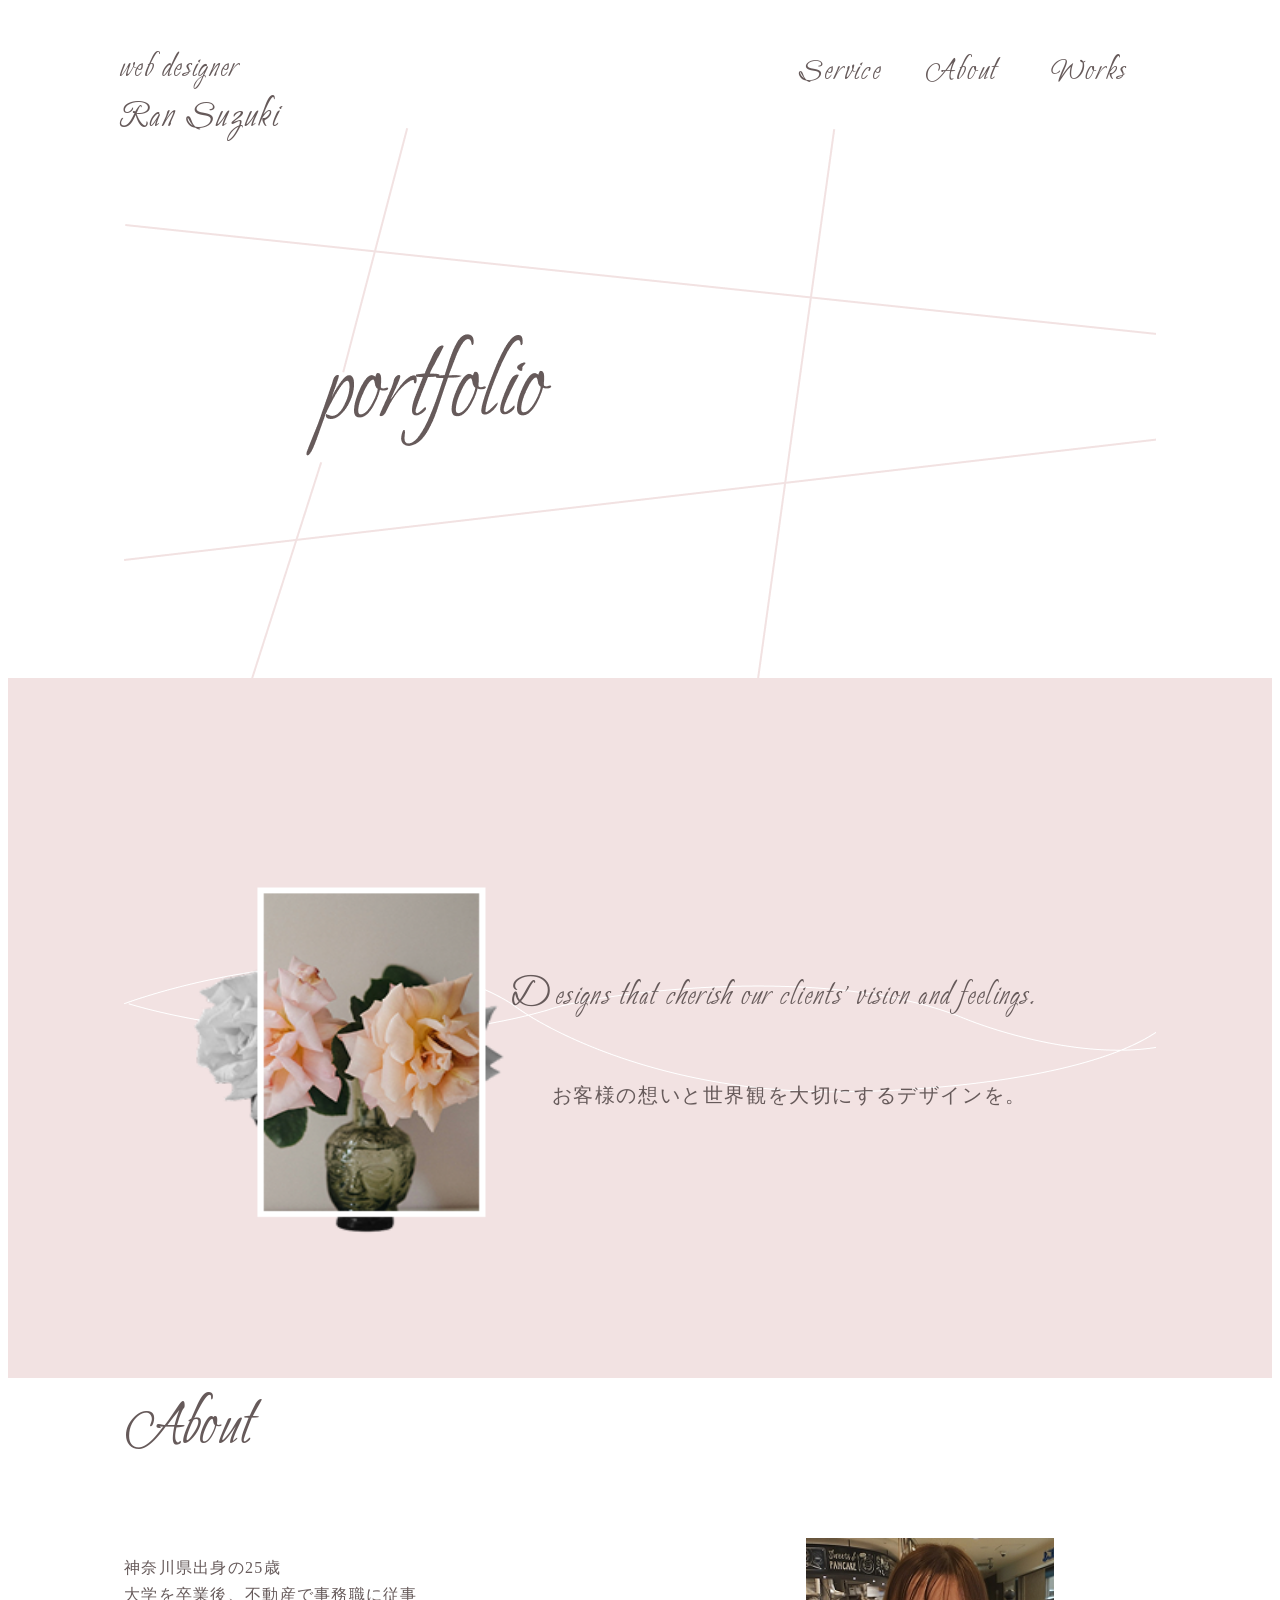
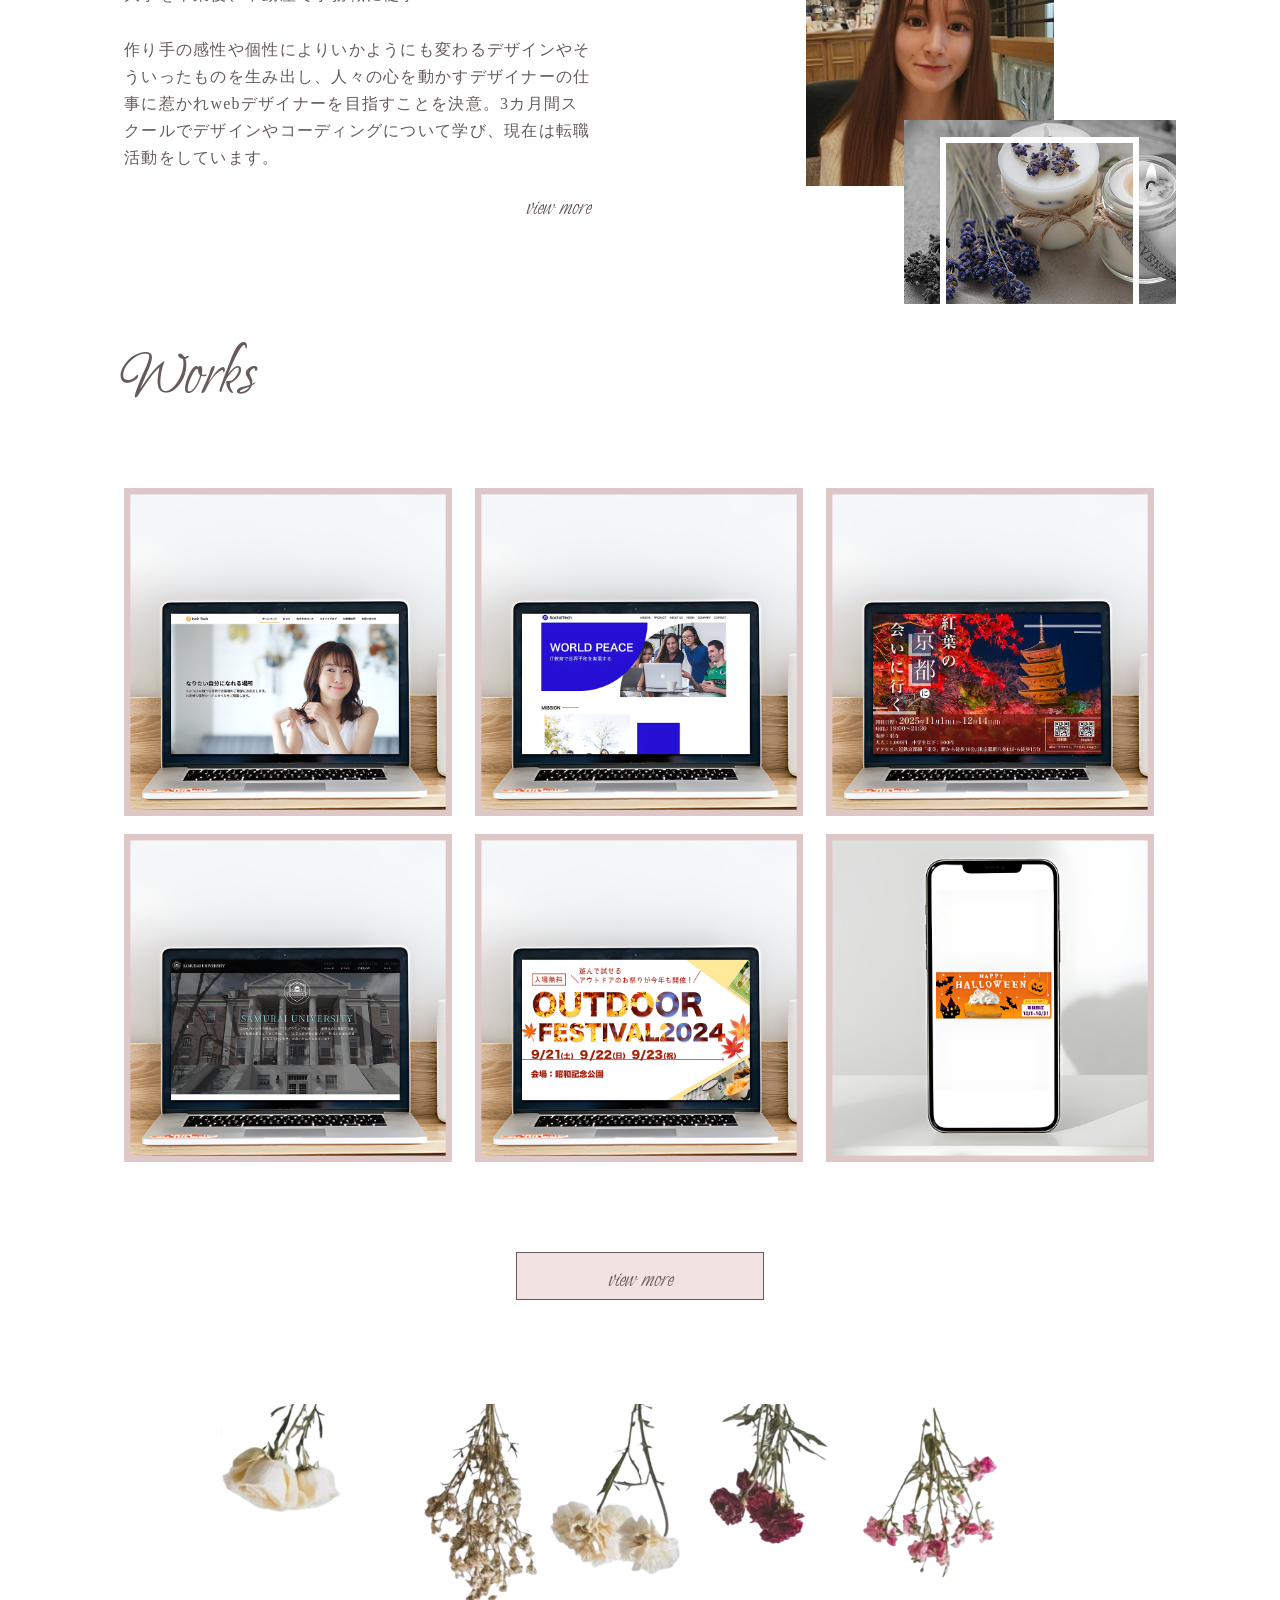
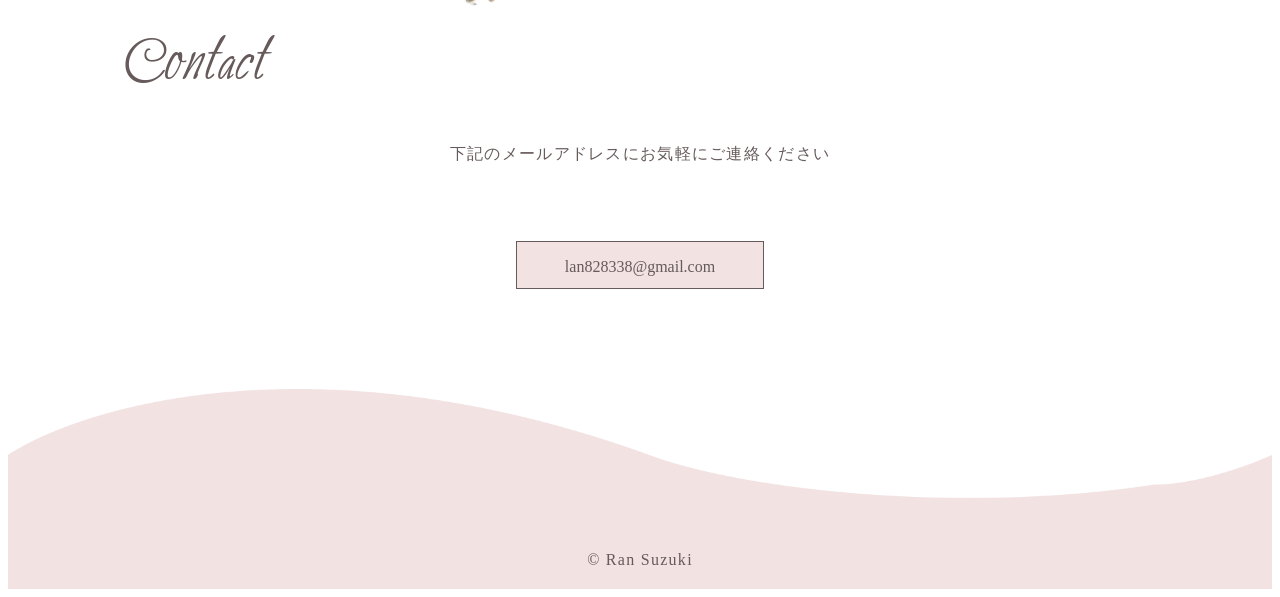
<file: R-portfolio/index.html>
<!DOCTYPE html>
<html>
<head>
  <title>Ran | Designer Portfolio</title>
  <meta charset="UTF-8">
  <meta name="viewport" content="width=device-width,initial-scale=1">
  <meta name="description" content="Ran Suzuki | デザイナーのポートフォリオ">
  <link rel="stylesheet" href="style.css">
  <!-- ここでGoogle Fontsを読み込みます -->
   <link href="https://fonts.googleapis.com/css2?family=Petemoss&display=swap" rel="stylesheet">
</head>
<body>
  <!-- ヘッダー -->
   <header>
    <!-- ロゴ -->
     <!-- PC用ナビゲーション -->
     
     <nav id="nav-pc">
      <div class="nav-box">
        <p class="logo">
    <a href="index.html" id="logo">
      <span class="text-small">web designer</span>
      <span class="text-medium">
      Ran Suzuki
      </span>
     </a>
        </h1>
        <ul class="pc-nav">
        <li class="pc-nav">
          <a href="index.html#service">Service</a>
        </li>
        <li class="pc-nav">
          <a href="about.html">About</a>
        </li>
        <li class="pc-nav">
          <a href="works.html">Works</a>
        </li>
      </ul>
      </div>
     </nav> 
   </header>
<!-- 　スマホ用メニューボタン -->
 <button id="menu-sp" onclick="document.getElementById('nav-sp').style.display='block'">
  <img src="images/Hamburger.jpg" alt="ナビゲーションを開く">
  
 </button>
<!-- スマホ用ナビゲーション -->
<div id="nav-sp">
  <button id="close" onclick="document.getElementById('nav-sp').style.display='none'">
    <img src="images/button-close.png" alt="ナビゲーションを閉じる">
  </button>

  <nav class="grobal-nav">
    <ul class="global-nav__list">
      <li class="grobal-nav__item"><a class="menu" href="index.html" onclick="document.getElementById('nav-sp').style.display='none'">top</a></li>
      <li class="grobal-nav__item"><a class="menu" href="about.html" onclick="document.getElementById('nav-sp').style.display='none'">about</a></li>
      <li class="grobal-nav__item"><a class="menu" href="works.html" onclick="document.getElementById('nav-sp').style.display='none'">works</a></li>
    </ul>
  </nav>
  <div class="gloal-nav__item-sns">
    <a href="https://x.com/luna16956777407">
      <img src="images/twitter.png" alt="Twitterのリンク">
    </a>
    <a href="https://www.instagram.com/gecko.3289366/">
      <img src="images/instagram.png" alt="instagramのリンク">
    </a>
  </div>
</div>
   </header>
   <!-- ヘッダー終わり -->
<!-- ここからtopMain -->
 <section id="topMain">
  <div class="wrapper">
 <div class="topMain-contents">
  
 </div>
  </div>
 </section>

  
<!-- serviceボタンのスクロール先（service)のセクション -->
<section id="service">
<div class="wrapper">
  
  <div class="service-flexAll">
  <div class="service-left">
<img src="images/flower-vase1.png" alt="花瓶の写真" class="vase-image">
</div>
<div class="service-right">
<p class="english-service-message">
  <span class="text-big">D</span>
  <span class="decoration">esigns that cherish our clients’ vision and feelings.</span>
</p>
<p class="service-message">お客様の想いと世界観を大切にするデザインを。</p>
</div>
</div>

</div>
</section>
<!-- ここまでがtopページ-serviceセクション -->
 <!-- ここからがtopページ-aboutセクション -->
 <section id="top-about">
  <div class="wrapper">
    <h2 class="title">About</h2>
    <div class="topAbout-flexAll">
     <div class="topAbout-left">
       <p class="about-description">神奈川県出身の25歳
        <br>
         大学を卒業後、不動産で事務職に従事
         <br>
         <br>
         作り手の感性や個性によりいかようにも変わるデザインやそ
         <br>
         ういったものを生み出し、人々の心を動かすデザイナーの仕
         <br>
         事に惹かれwebデザイナーを目指すことを決意。3カ月間ス
         <br>
         クールでデザインやコーディングについて学び、現在は転職
         <br>
         活動をしています。
       </p>
       <div class="view-more-about">
        <a href="about.html" class="view-more-btn">view more</a>
       </div>
     </div>
     <div class="topAbout-right">
      <img src="images/profile.png"  alt="プロフィール写真" class="topAbout-profile">
      <img src="images/candle.png" class="topAbout-candle">
     </div>
    </div>
  </section>

 <!-- ここからがtopページ-worksセクション -->
  <section id="top-about">
  <div class="wrapper">
    <h2 class="title-top-works">Works</h2>
    <div class="topWorks-flexAll">
    <!-- 3列横並び -->
     <div class="topWorks-flexAll-inner">
      <a href="works1.html">
        <img src="images/beautysalon.png" width="328px" height="328px" alt="美容室のHP(架空)">
      </a>
       </div>
      <div class="topWorks-flexAll-inner">
        <a href="works2.html">
          <img src="images/corporate.png" width="328px" height="328px" alt="IT会社のコーポレートサイト(架空)">
        </a>
     </div>
     <div class="topWorks-flexAll-inner">
      <a href="works3.html">
        <img src="images/maple.png" width="328px" height="328px" alt="紅葉狩りイベントのバナー(架空)">
      </a>
       </div>
       <div class="topWorks-flexAll-inner">
      <a href="works4.html">
        <img src="images/university.png" width="328px" height="328px" alt="大学サイト(架空)">
      </a>
       </div>
       <div class="topWorks-flexAll-inner">
      <a href="works5.html">
        <img src="images/festival.png" width="328px" height="328px" alt="キャンプフェスティバルのバナー">
      </a>
       </div>
       <div class="topWorks-flexAll-inner">
      <a href="works6.html">
        <img src="images/halloween.png" width="328px" height="328px" alt="ハロウィン期間限定かぼちゃタルトのバナー">
      </a>
    </div>
    </div>
    <!-- flex終わり -->
     <a href="works.html" class="view-more">
      view more
     </a>
     </div>
  </div>
 </section>
 <!-- ここからtopページcontactセクション -->
  <section id="Contact">
    <div class="wrapper">
      <img src="images/driedflower2.png" alt="壁にかかっているドライフラワーの画像" class="dried-flowers">
      <h2 class="title-contact">Contact</h2>
      <p class="top-contact">下記のメールアドレスにお気軽にご連絡ください</p>
      <a class="contact-btn" href="contact.html" target="brank">
      lan828338@gmail.com
      </a>
     
    </div>
    <div class="image-wrapper">
     <img src="images/Vector 11.png"  class="vector11">
     <p class="copyright">&copy; Ran Suzuki</p>
     </div>
  </section>
</body>
</html>
</file>
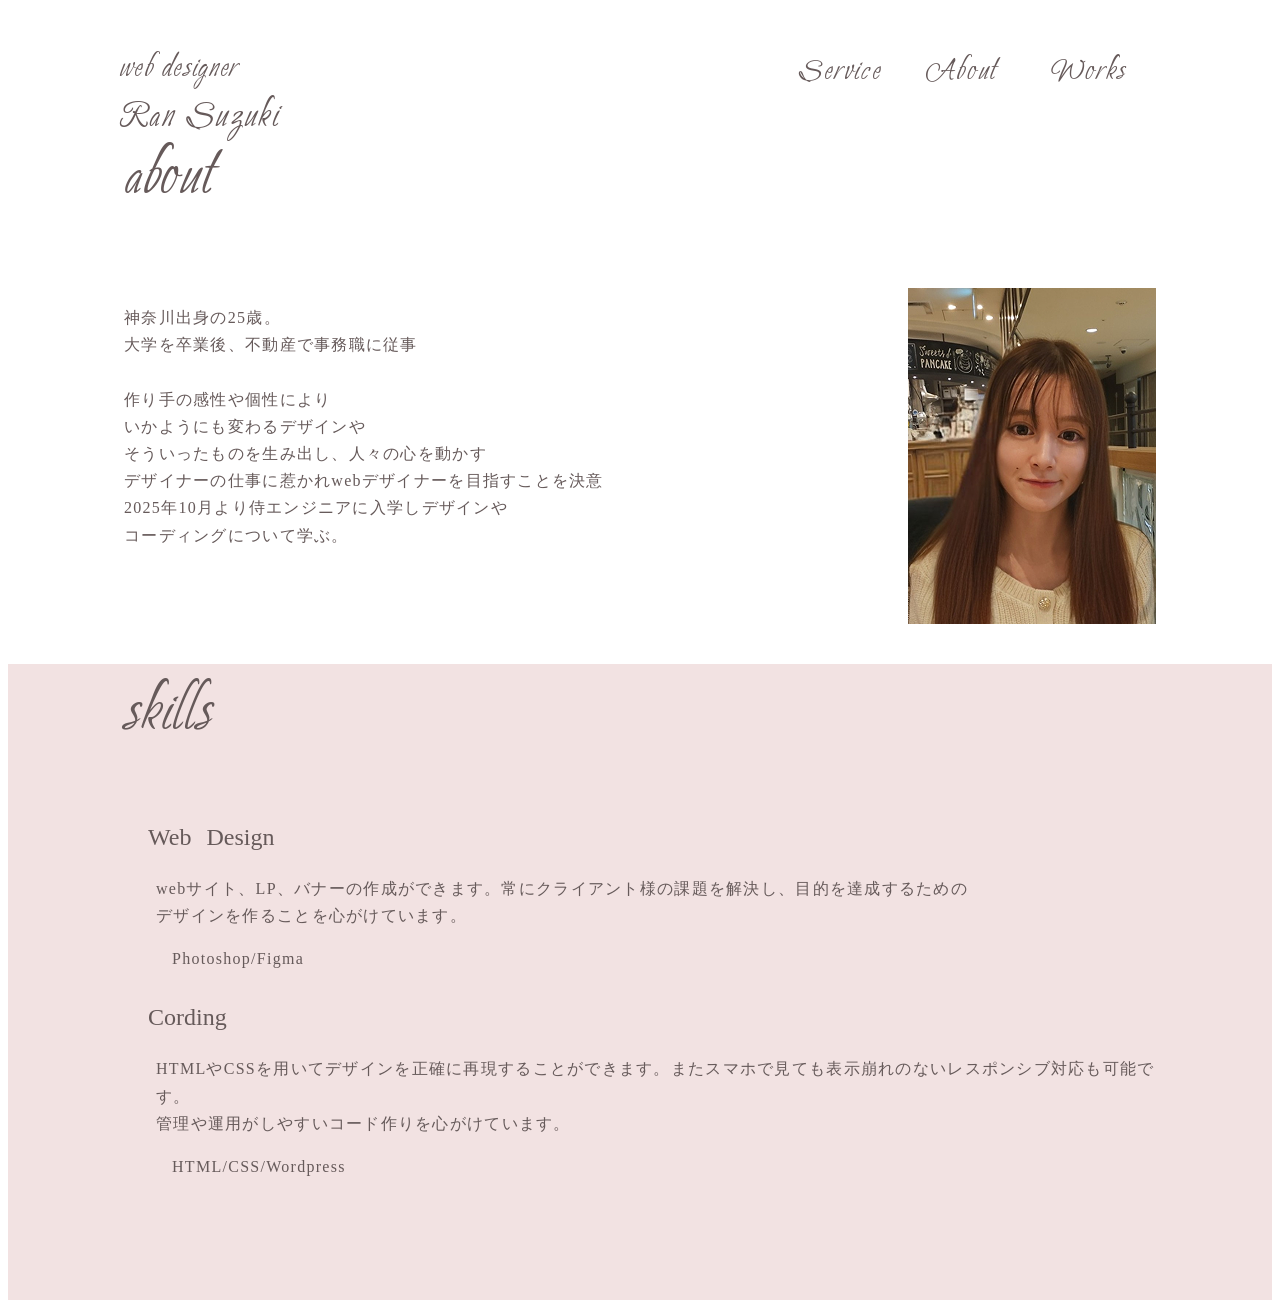
<file: R-portfolio/about.html>
<!DOCTYPE html>
<html>
<head>
  <title>Ran | Designer Portfolio</title>
  <meta charset="UTF-8">
  <meta name="viewport" content="width=device-width,initial-scale=1">
  <meta name="description" content="Ran Suzuki | デザイナーのポートフォリオ">
  <link rel="stylesheet" href="style.css">
  <!-- ここでGoogle Fontsを読み込みます -->
   <link href="https://fonts.googleapis.com/css2?family=Petemoss&display=swap" rel="stylesheet">
</head>
<body>
<!-- ヘッダー -->
   <header>
    <!-- ロゴ -->
     <!-- PC用ナビゲーション -->
     
     <nav id="nav-pc">
      <div class="nav-box">
        <p class="logo">
    <a href="index.html" id="logo">
      <span class="text-small">web designer</span>
      <span class="text-medium">
      Ran Suzuki
      </span>
     </a>
        </h1>
        <ul class="pc-nav">
        <li class="pc-nav">
          <a href="index.html#service">Service</a>
        </li>
        <li class="pc-nav">
          <a href="about.html">About</a>
        </li>
        <li class="pc-nav">
          <a href="works.html">Works</a>
        </li>
      </ul>
      
      </div>
     </nav> 
   </header>
   <!-- 　スマホ用メニューボタン -->
 <button id="menu-sp" onclick="document.getElementById('nav-sp').style.display='block'">
  <img src="images/Hamburger.jpg" alt="ナビゲーションを開く">
  
 </button>
<!-- スマホ用ナビゲーション -->
<div id="nav-sp">
  <button id="close" onclick="document.getElementById('nav-sp').style.display='none'">
    <img src="images/button-close.png" alt="ナビゲーションを閉じる">
  </button>

  <nav class="grobal-nav">
    <ul class="global-nav__list">
      <li class="grobal-nav__item"><a class="menu" href="index.html" onclick="document.getElementById('nav-sp').style.display='none'">top</a></li>
      <li class="grobal-nav__item"><a class="menu" href="about.html" onclick="document.getElementById('nav-sp').style.display='none'">about</a></li>
      <li class="grobal-nav__item"><a class="menu" href="works.html" onclick="document.getElementById('nav-sp').style.display='none'">works</a></li>
    </ul>
  </nav>
  <div class="gloal-nav__item-sns">
    <a href="https://x.com/luna16956777407">
      <img src="images/twitter.png" alt="Twitterのリンク">
    </a>
    <a href="https://www.instagram.com/gecko.3289366/">
      <img src="images/instagram.png" alt="instagramのリンク">
    </a>
  </div>
</div>
   </header>
   </header>
<!-- ここからaboutHead -->
<section id="profile">
  <div class="wrapper">
    <h2 class="title">about</h2>
    <div class="profile-flexAll">
    <p class="about-description">
      神奈川出身の25歳。
      <br>
      大学を卒業後、不動産で事務職に従事
      <br>
      <br>
      作り手の感性や個性により
      <br>
      いかようにも変わるデザインや
      <br>
      そういったものを生み出し、人々の心を動かす
      <br>
      デザイナーの仕事に惹かれwebデザイナーを目指すことを決意
      <br>
      2025年10月より侍エンジニアに入学しデザインや
      <br>
      コーディングについて学ぶ。
    </p>
    <div class="profile-image-l">
      <img src="images/profile2.png"  alt="プロフィール写真" class="image-profile">
    </div>
    

  </div>

</section>
<!-- ここまでaboutHead -->
<!-- ここからskills -->
 <section id="skills">
  <div class="wrapper">
    <h2 class="title">skills</h2>
 <h4 class="skills-title"><span class="margin-right">Web</span><span>Design</span></h4>
 <p class="skills-text">webサイト、LP、バナーの作成ができます。常にクライアント様の課題を解決し、目的を達成するための
  <br>
  デザインを作ることを心がけています。
 </p>
<p class="skills-text1">Photoshop/Figma</p>
<h4 class="skills-title">Cording</h4>
<p class="skills-text">HTMLやCSSを用いてデザインを正確に再現することができます。またスマホで見ても表示崩れのないレスポンシブ対応も可能です。
  <br>
  管理や運用がしやすいコード作りを心がけています。
</p>
<p class="skills-text1">HTML/CSS/Wordpress</p>
</div>
</section>
<!-- body終わり -->
</body>
</file>
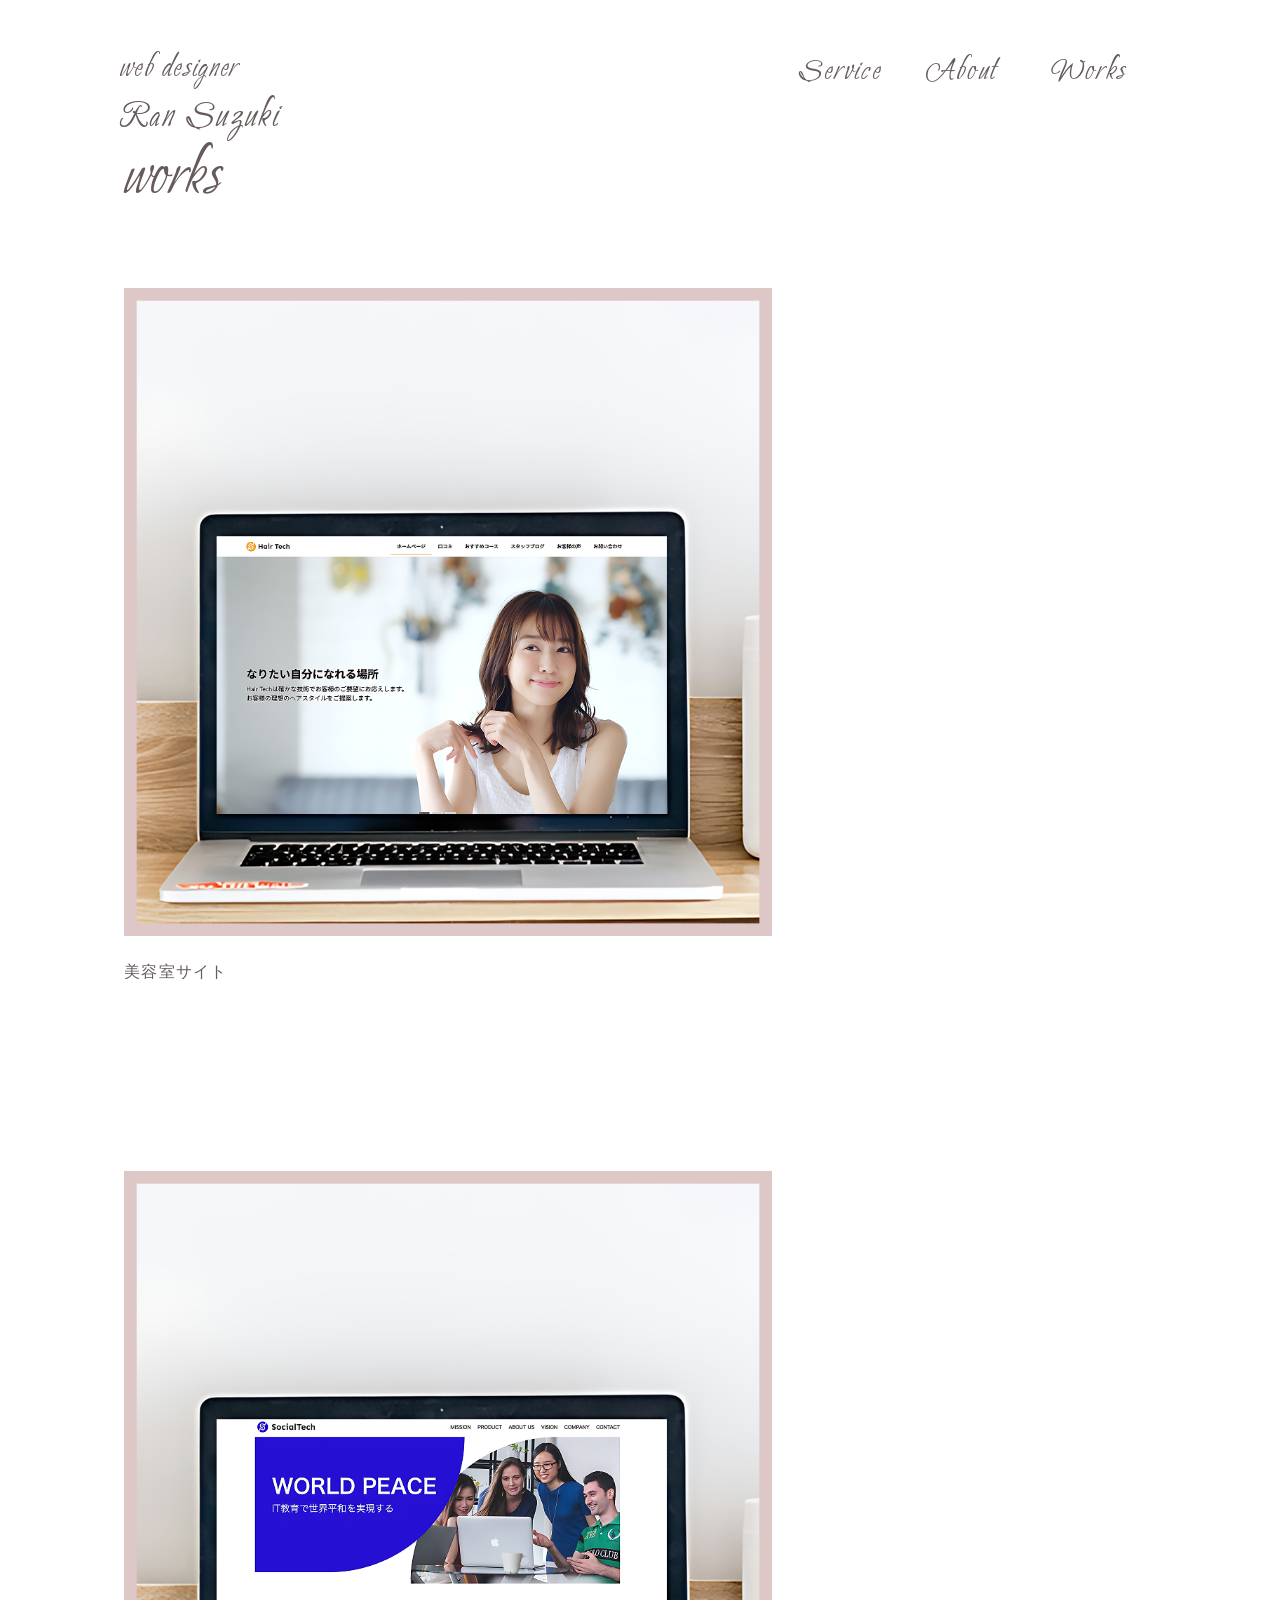
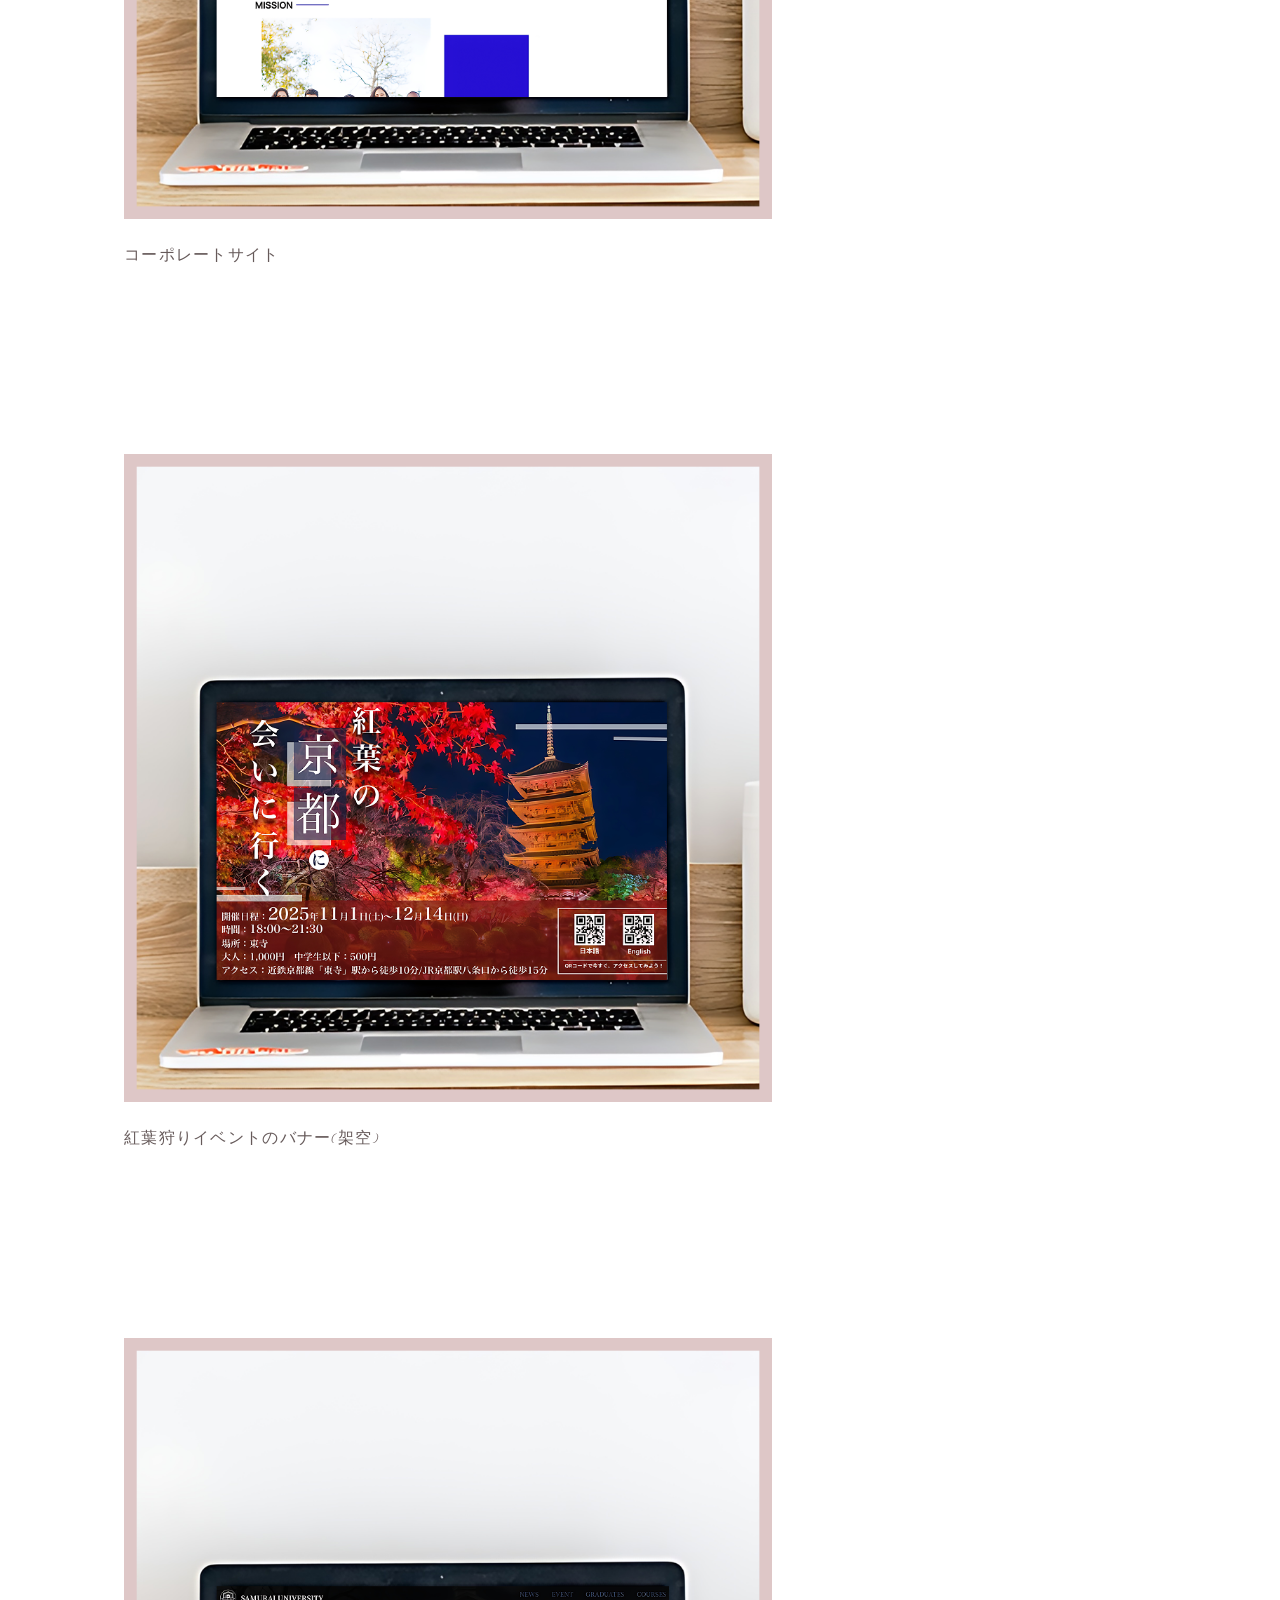
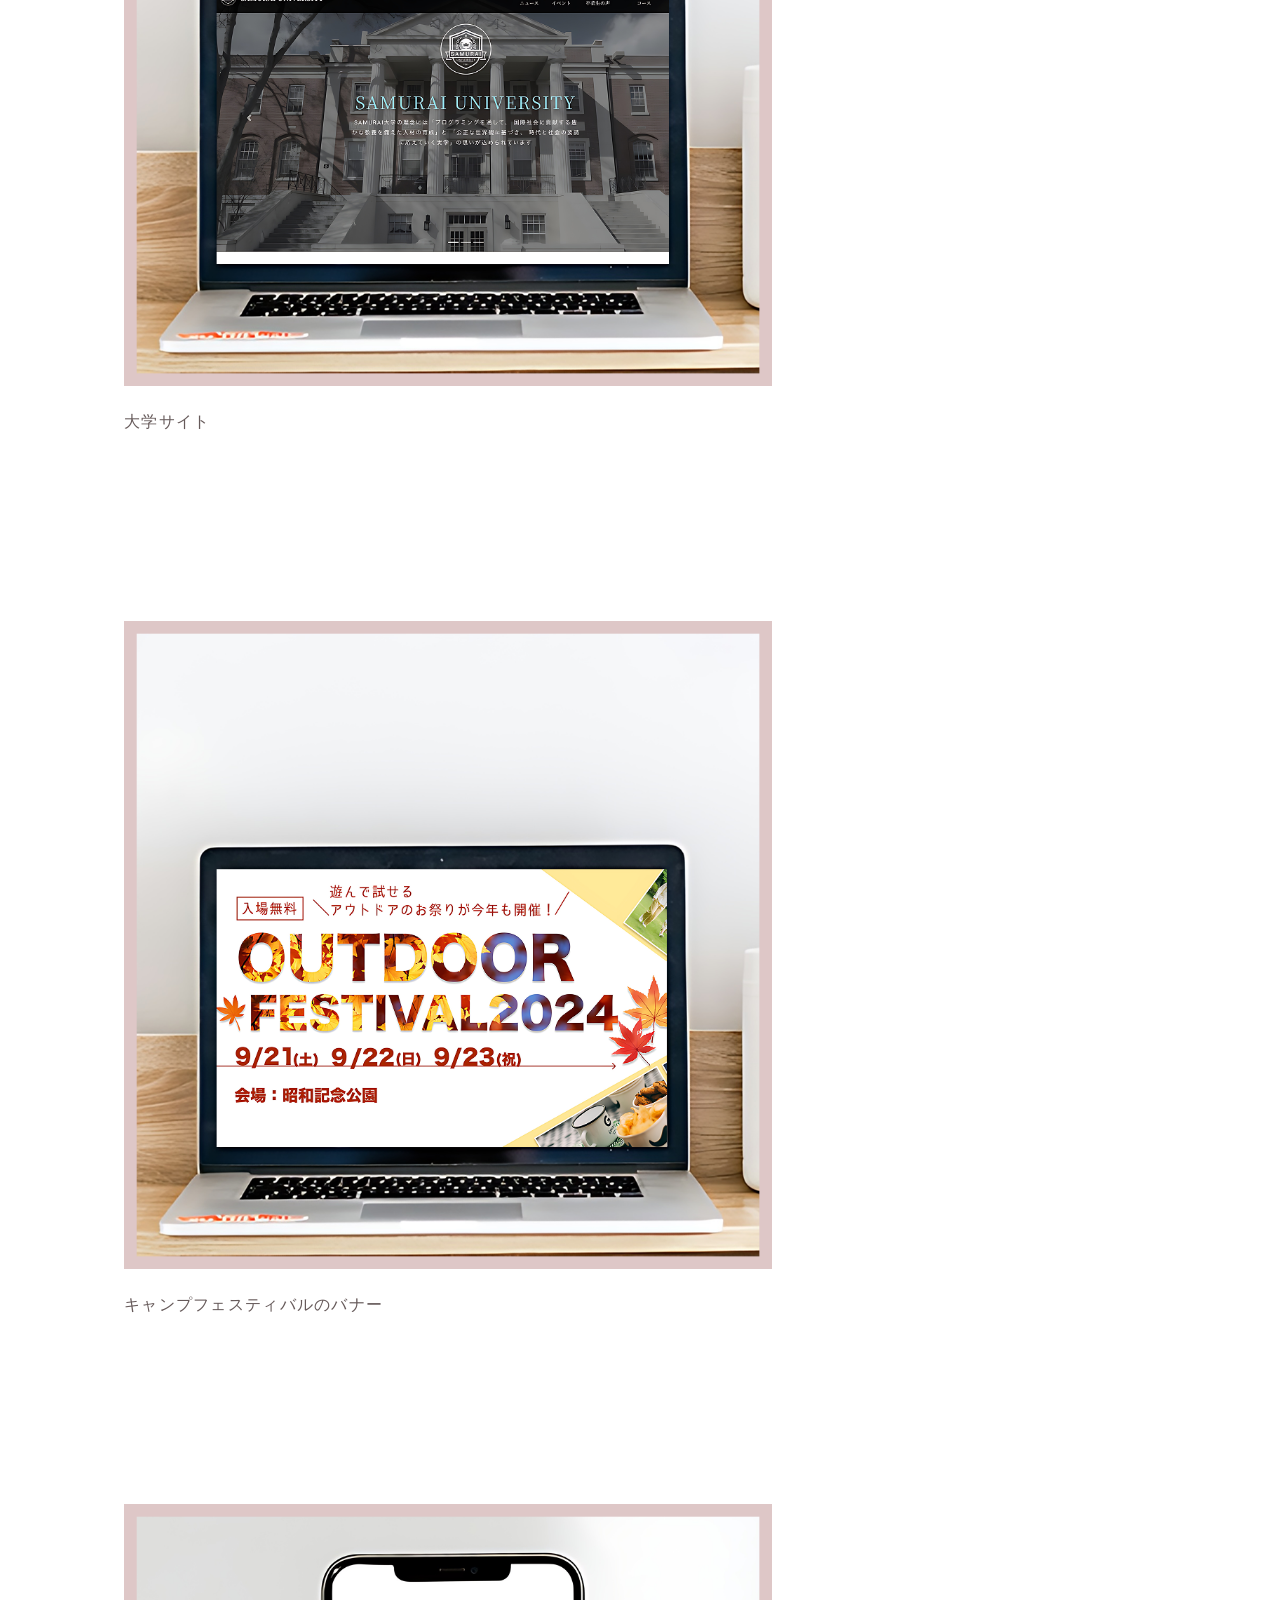
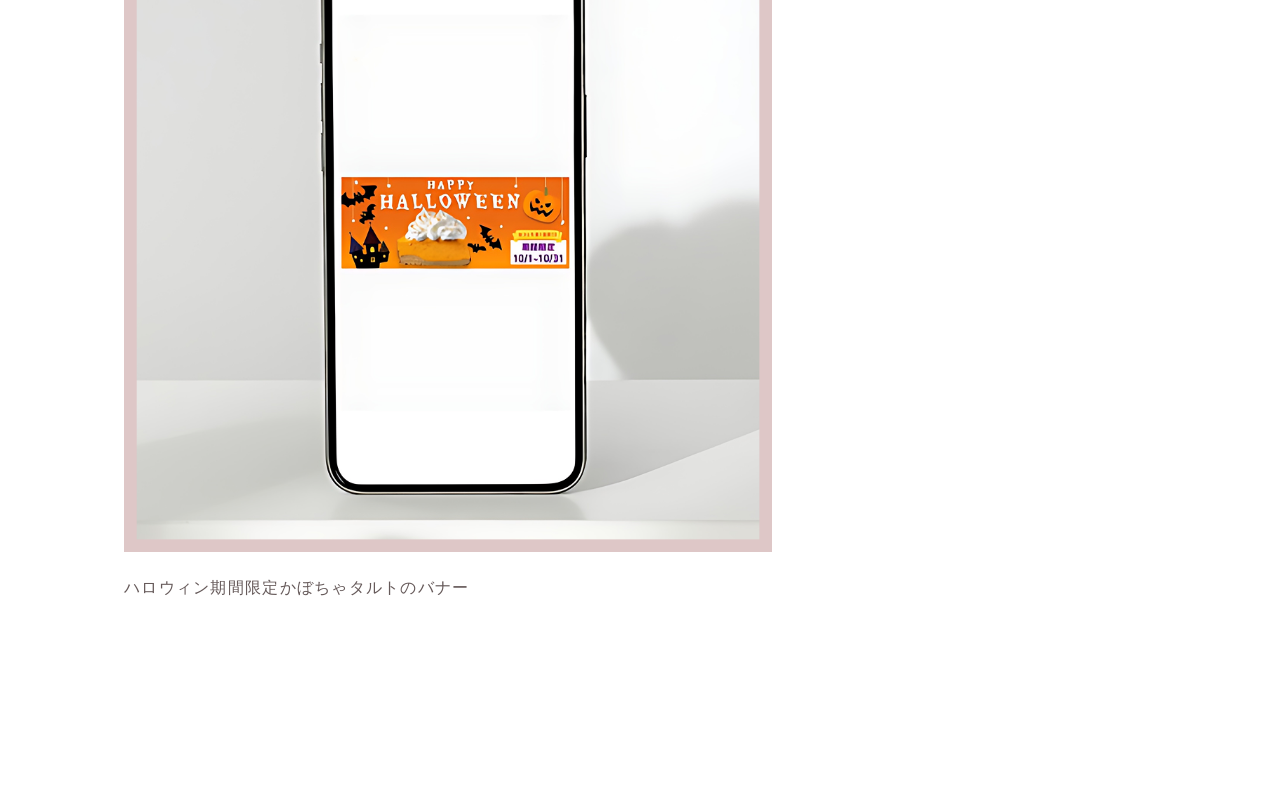
<file: R-portfolio/works.html>
<!DOCTYPE html>
<html>
<head>
  <title>Ran | Designer Portfolio</title>
  <meta charset="UTF-8">
  <meta name="viewport" content="width=device-width,initial-scale=1">
  <meta name="description" content="Ran Suzuki | デザイナーのポートフォリオ">
  <link rel="stylesheet" href="style.css">
  <!-- ここでGoogle Fontsを読み込みます -->
   <link href="https://fonts.googleapis.com/css2?family=Petemoss&display=swap" rel="stylesheet">
</head>
<body>
  <!-- ヘッダー -->
   <header>
    <!-- ロゴ -->
     <!-- PC用ナビゲーション -->
     
     <nav id="nav-pc">
      <div class="nav-box">
        <p class="logo">
    <a href="index.html" id="logo">
      <span class="text-small">web designer</span>
      <span class="text-medium">
      Ran Suzuki
      </span>
     </a>
        </h1>
        <ul class="pc-nav">
        <li class="pc-nav">
          <a href="index.html#service">Service</a>
        </li>
        <li class="pc-nav">
          <a href="about.html">About</a>
        </li>
        <li class="pc-nav">
          <a href="works.html">Works</a>
        </li>
      </ul>
      </div>
     </nav> 
   </header>
   <!-- ヘッダー終わり -->
    <!-- 　スマホ用メニューボタン -->
 <button id="menu-sp" onclick="document.getElementById('nav-sp').style.display='block'">
  <img src="images/Hamburger.jpg" alt="ナビゲーションを開く">
  
 </button>
<!-- スマホ用ナビゲーション -->
<div id="nav-sp">
  <button id="close" onclick="document.getElementById('nav-sp').style.display='none'">
    <img src="images/button-close.png" alt="ナビゲーションを閉じる">
  </button>

  <nav class="grobal-nav">
    <ul class="global-nav__list">
      <li class="grobal-nav__item"><a class="menu" href="index.html" onclick="document.getElementById('nav-sp').style.display='none'">top</a></li>
      <li class="grobal-nav__item"><a class="menu" href="about.html" onclick="document.getElementById('nav-sp').style.display='none'">about</a></li>
      <li class="grobal-nav__item"><a class="menu" href="works.html" onclick="document.getElementById('nav-sp').style.display='none'">works</a></li>
    </ul>
  </nav>
  <div class="gloal-nav__item-sns">
    <a href="https://x.com/luna16956777407">
      <img src="images/twitter.png" alt="Twitterのリンク">
    </a>
    <a href="https://www.instagram.com/gecko.3289366/">
      <img src="images/instagram.png" alt="instagramのリンク">
    </a>
  </div>
</div>
   </header>
   <!-- worksページ開始-->
    <section id="works">
      <div class="wrapper">
      <h2 class="title">works</h2>
        <a href="works1.html" class="works-item">
          <img src="images/beautysalon.png"  alt="美容室サイト(架空)" class="works-page-images">
        </a>
        <p class="title-sub">美容室サイト</p>
        <a href="works2.html" class="works-item">
          <img src="images/corporate.png"  alt="IT会社のコーポレートサイト(架空)" class="works-page-images">
        </a>
        <p class="title-sub">コーポレートサイト</p>
        <a href="works3.html" class="works-item">
          <img src="images/maple.png"  alt="紅葉狩りイベントのバナー(架空)" class="works-page-images">
        </a>
        <p class="title-sub">紅葉狩りイベントのバナー(架空)</p>
        <a href="works4.html" class="works-item">
          <img src="images/university.png"  alt="大学サイト(架空)" class="works-page-images">
        </a>
         <p class="title-sub">大学サイト</p>
        <a href="works5.html" class="works-item">
          <img src="images/festival.png"  alt="キャンプフェスティバルのバナー" class="works-page-images">
        </a>
        <p class="title-sub">キャンプフェスティバルのバナー</p>
        <a href="works6.html" class="works-item">
          <img src="images/halloween.png"  alt="ハロウィン期間限定かぼちゃタルトのバナー" class="works-page-images">
        </a>
         <p class="title-sub">ハロウィン期間限定かぼちゃタルトのバナー</p>
      </div>
    </section>
</file>
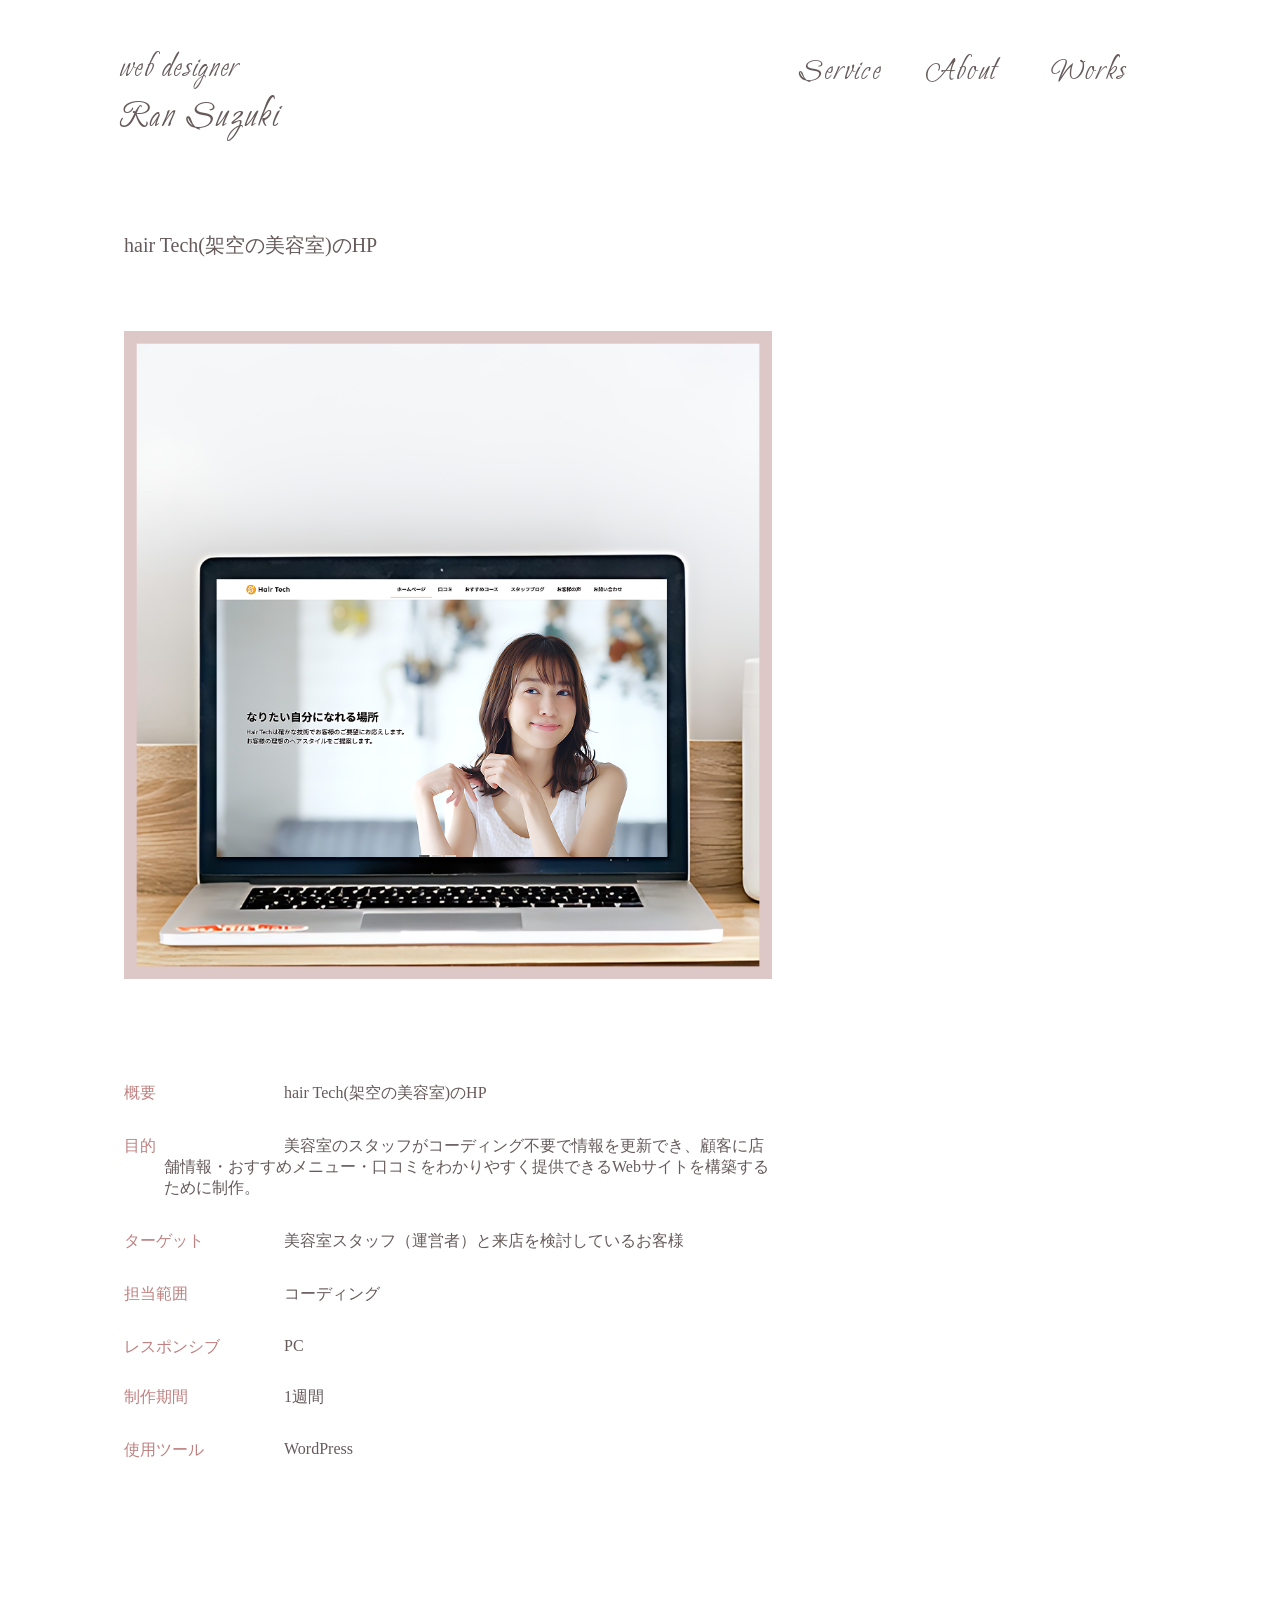
<file: R-portfolio/works1.html>
<!DOCTYPE html>
<html>
<head>
  <title>Ran | Designer Portfolio</title>
  <meta charset="UTF-8">
  <meta name="viewport" content="width=device-width,initial-scale=1">
  <meta name="description" content="Ran Suzuki | デザイナーのポートフォリオ">
  <link rel="stylesheet" href="style.css">
  <!-- ここでGoogle Fontsを読み込みます -->
   <link href="https://fonts.googleapis.com/css2?family=Petemoss&display=swap" rel="stylesheet">
</head>
<body>
<!-- ヘッダー -->
   <header>
    <!-- ロゴ -->
     <!-- PC用ナビゲーション -->
     
     <nav id="nav-pc">
      <div class="nav-box">
        <p class="logo">
    <a href="index.html" id="logo">
      <span class="text-small">web designer</span>
      <span class="text-medium">
      Ran Suzuki
      </span>
     </a>
        </h1>
        <ul class="pc-nav">
        <li class="pc-nav">
          <a href="index.html#service">Service</a>
        </li>
        <li class="pc-nav">
          <a href="about.html">About</a>
        </li>
        <li class="pc-nav">
          <a href="works.html">Works</a>
        </li>
      </ul>
      
      </div>
     </nav> 
   </header>
   <!-- 　スマホ用メニューボタン -->
 <button id="menu-sp" onclick="document.getElementById('nav-sp').style.display='block'">
  <img src="images/Hamburger.jpg" alt="ナビゲーションを開く">
  
 </button>
<!-- スマホ用ナビゲーション -->
<div id="nav-sp">
  <button id="close" onclick="document.getElementById('nav-sp').style.display='none'">
    <img src="images/button-close.png" alt="ナビゲーションを閉じる">
  </button>

  <nav class="grobal-nav">
    <ul class="global-nav__list">
      <li class="grobal-nav__item"><a class="menu" href="index.html" onclick="document.getElementById('nav-sp').style.display='none'">top</a></li>
      <li class="grobal-nav__item"><a class="menu" href="about.html" onclick="document.getElementById('nav-sp').style.display='none'">about</a></li>
      <li class="grobal-nav__item"><a class="menu" href="works.html" onclick="document.getElementById('nav-sp').style.display='none'">works</a></li>
    </ul>
  </nav>
  <div class="gloal-nav__item-sns">
    <a href="https://x.com/luna16956777407">
      <img src="images/twitter.png" alt="Twitterのリンク">
    </a>
    <a href="https://www.instagram.com/gecko.3289366/">
      <img src="images/instagram.png" alt="instagramのリンク">
    </a>
  </div>
</div>
   </header>
   <!-- works1ページ開始 -->
   <section id="works1">
    <div class="wrapper">
     <h2 class="works1-title">hair Tech(架空の美容室)のHP</h2>
     <img src="images/beautysalon.png" alt="美容室のHPの画像" class="works1-image">
     <dl class="works1page-summary">
    <dt class="works-list">
      概要
    </dt>
    <dd class="works-text">hair Tech(架空の美容室)のHP</dd>
    <dt class="works-list">
      目的
    </dt>
    <dd class="works-text">美容室のスタッフがコーディング不要で情報を更新でき、顧客に店舗情報・おすすめメニュー・口コミをわかりやすく提供できるWebサイトを構築するために制作。</dd>
    <dt class="works-list">
      ターゲット
    </dt> 
    <dd class="works-text">美容室スタッフ（運営者）と来店を検討しているお客様</dd>
    <dt class="works-list">
      担当範囲
    </dt>
    <dd class="works-text">コーディング</dd>
    <dt class="works-list">
      レスポンシブ
    </dt>
    <dd class="works-text">PC</dd>
    <dt class="works-list">
      制作期間
    </dt>
    <dd class="works-text">
     1週間
    </dd>
    <dt class="works-list">
      使用ツール
    </dt>
    <dd class="works-text">
      WordPress
    </dd>
     </dl>
    </div>
   </section>
</file>
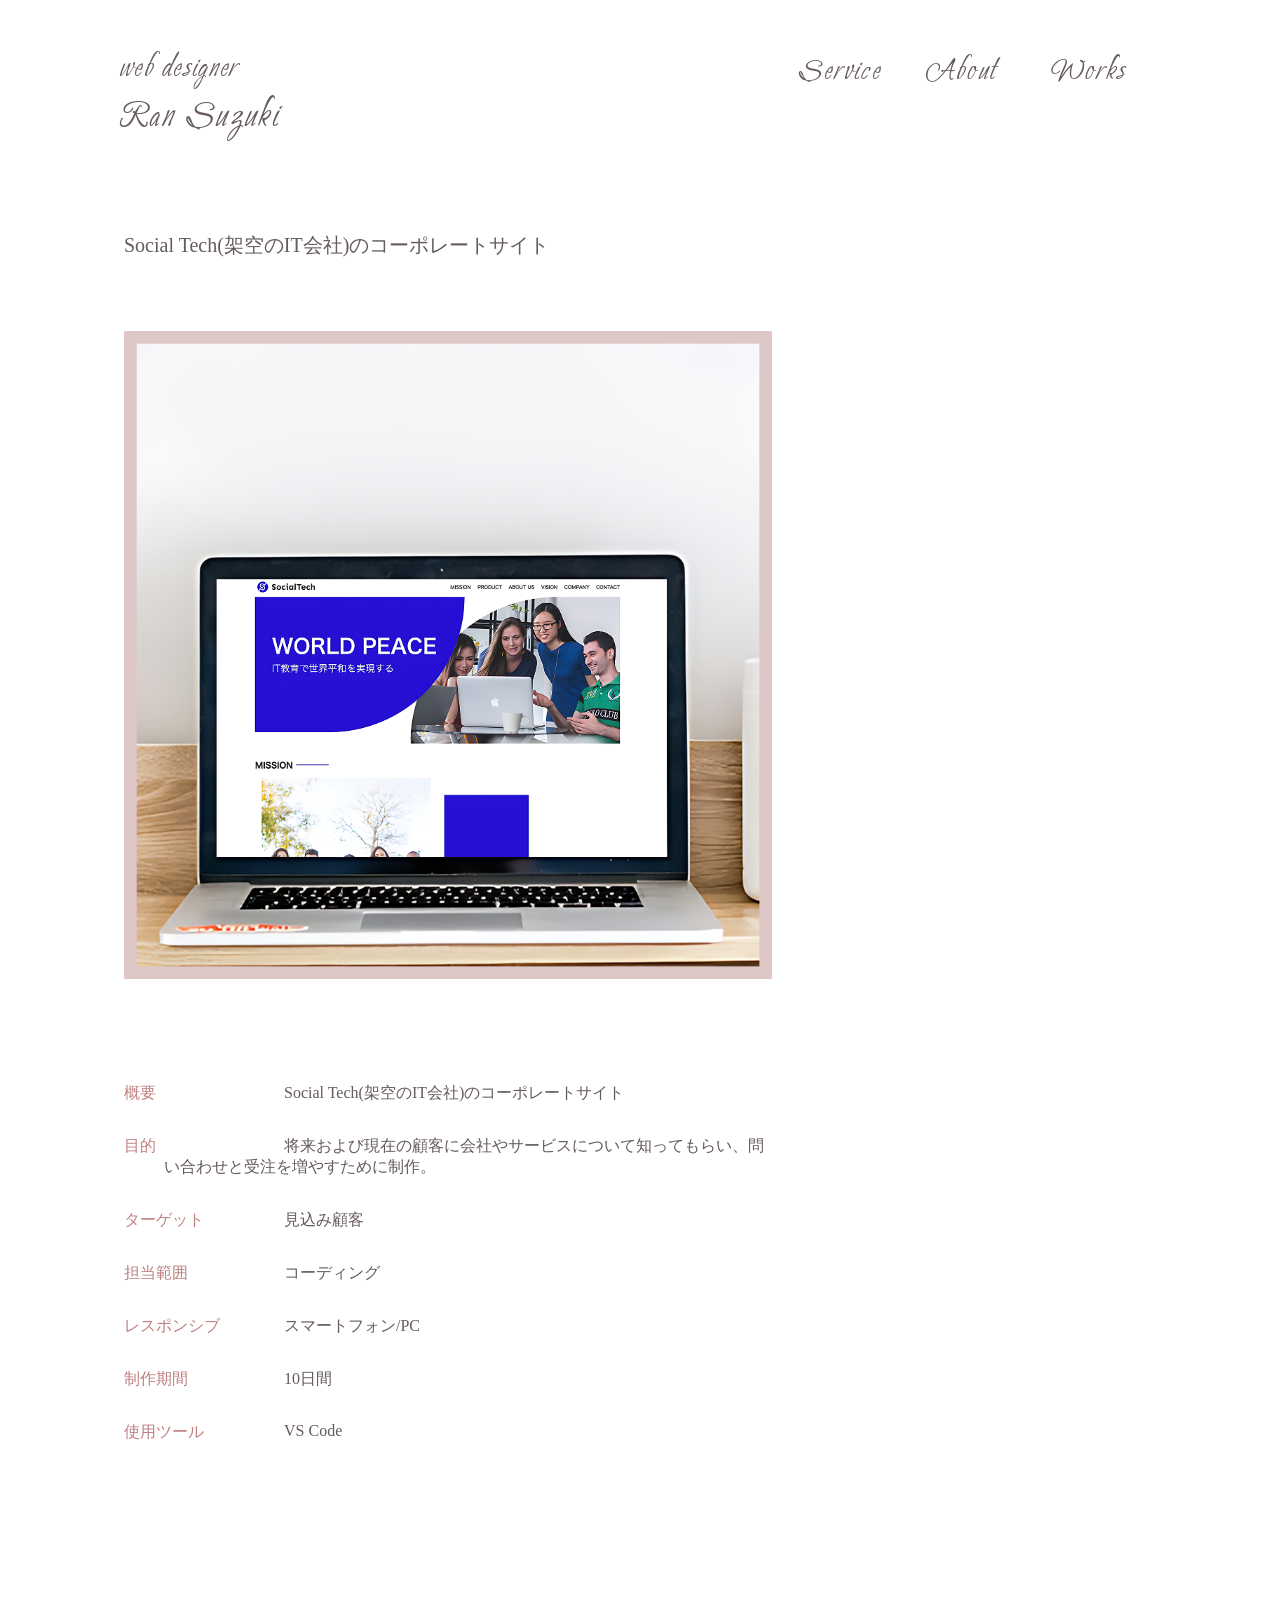
<file: R-portfolio/works2.html>
<!DOCTYPE html>
<html>
<head>
  <title>Ran | Designer Portfolio</title>
  <meta charset="UTF-8">
  <meta name="viewport" content="width=device-width,initial-scale=1">
  <meta name="description" content="Ran Suzuki | デザイナーのポートフォリオ">
  <link rel="stylesheet" href="style.css">
  <!-- ここでGoogle Fontsを読み込みます -->
   <link href="https://fonts.googleapis.com/css2?family=Petemoss&display=swap" rel="stylesheet">
</head>
<body>
<!-- ヘッダー -->
   <header>
    <!-- ロゴ -->
     <!-- PC用ナビゲーション -->
     
     <nav id="nav-pc">
      <div class="nav-box">
        <p class="logo">
    <a href="index.html" id="logo">
      <span class="text-small">web designer</span>
      <span class="text-medium">
      Ran Suzuki
      </span>
     </a>
        </h1>
        <ul class="pc-nav">
        <li class="pc-nav">
          <a href="index.html#service">Service</a>
        </li>
        <li class="pc-nav">
          <a href="about.html">About</a>
        </li>
        <li class="pc-nav">
          <a href="works.html">Works</a>
        </li>
      </ul>
      </div>
     </nav> 
   </header>
   <!-- 　スマホ用メニューボタン -->
 <button id="menu-sp" onclick="document.getElementById('nav-sp').style.display='block'">
  <img src="images/Hamburger.jpg" alt="ナビゲーションを開く">
  
 </button>
<!-- スマホ用ナビゲーション -->
<div id="nav-sp">
  <button id="close" onclick="document.getElementById('nav-sp').style.display='none'">
    <img src="images/button-close.png" alt="ナビゲーションを閉じる">
  </button>

  <nav class="grobal-nav">
    <ul class="global-nav__list">
      <li class="grobal-nav__item"><a class="menu" href="index.html" onclick="document.getElementById('nav-sp').style.display='none'">top</a></li>
      <li class="grobal-nav__item"><a class="menu" href="about.html" onclick="document.getElementById('nav-sp').style.display='none'">about</a></li>
      <li class="grobal-nav__item"><a class="menu" href="works.html" onclick="document.getElementById('nav-sp').style.display='none'">works</a></li>
    </ul>
  </nav>
  <div class="gloal-nav__item-sns">
    <a href="https://x.com/luna16956777407">
      <img src="images/twitter.png" alt="Twitterのリンク">
    </a>
    <a href="https://www.instagram.com/gecko.3289366/">
      <img src="images/instagram.png" alt="instagramのリンク">
    </a>
  </div>
</div>
   </header>
   <!-- works2ページ開始 -->
   <section id="works1">
    <div class="wrapper">
     <h2 class="works1-title">Social Tech(架空のIT会社)のコーポレートサイト</h2>
     <img src="images/corporate.png" alt="美容室のHPの画像" class="works1-image">
     <dl class="works1page-summary">
    <dt class="works-list">
      概要
    </dt>
    <dd class="works-text">Social Tech(架空のIT会社)のコーポレートサイト</dd>
     <dt class="works-list">
      目的
     </dt>
     <dd class="works-text">将来および現在の顧客に会社やサービスについて知ってもらい、問い合わせと受注を増やすために制作。</dd>
      <dt class="works-list">
        ターゲット
      </dt>
       <dd class="works-text">見込み顧客</dd>
    <dt class="works-list">
      担当範囲
    </dt>
    <dd class="works-text">コーディング</dd>
    <dt class="works-list">
      レスポンシブ
    </dt>
    <dd class="works-text">スマートフォン/PC</dd>
    <dt class="works-list">
      制作期間
    </dt>
    <dd class="works-text">
      10日間
    </dd>
    <dt class="works-list">
      使用ツール
    </dt>
    <dd class="works-text">
      VS Code
    </dd>
     </dl>
    </div>
   </section>
</file>
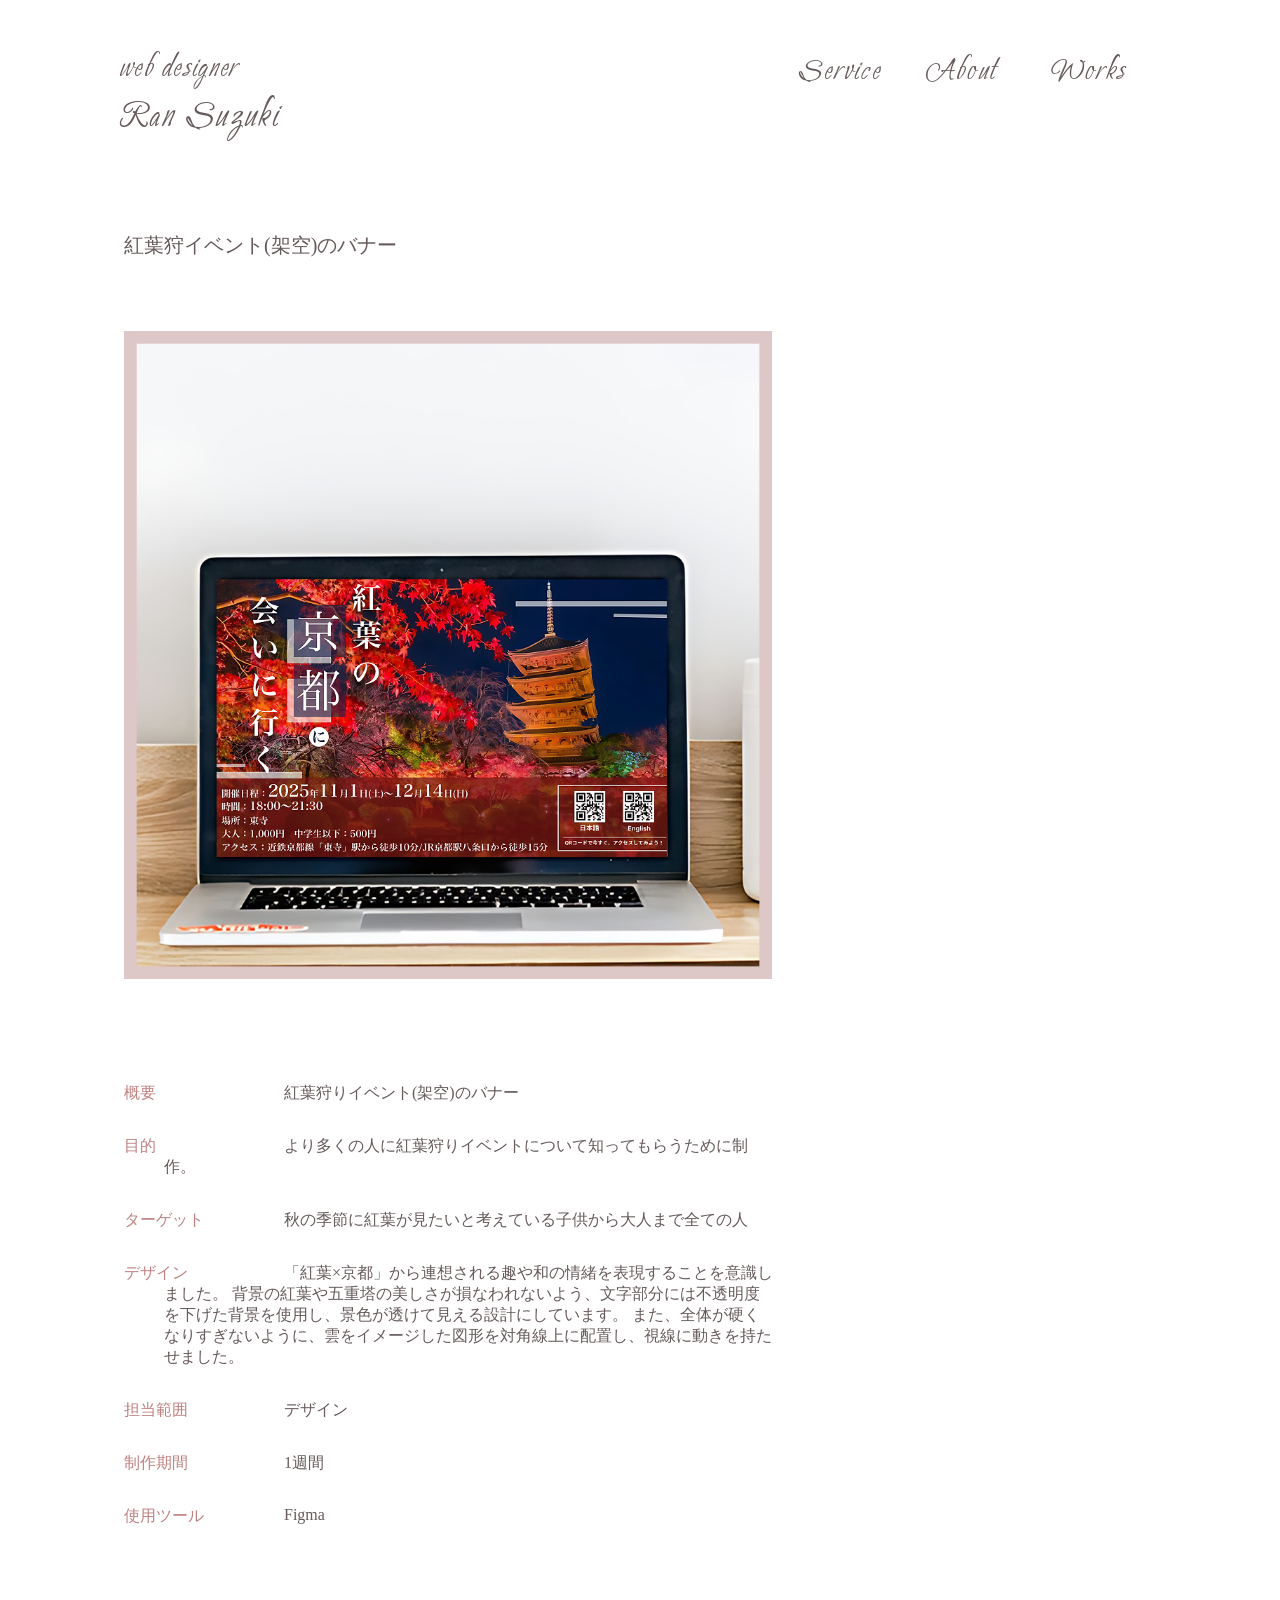
<file: R-portfolio/works3.html>
<!DOCTYPE html>
<html>
<head>
  <title>Ran | Designer Portfolio</title>
  <meta charset="UTF-8">
  <meta name="viewport" content="width=device-width,initial-scale=1">
  <meta name="description" content="Ran Suzuki | デザイナーのポートフォリオ">
  <link rel="stylesheet" href="style.css">
  <!-- ここでGoogle Fontsを読み込みます -->
   <link href="https://fonts.googleapis.com/css2?family=Petemoss&display=swap" rel="stylesheet">
</head>
<body>
<!-- ヘッダー -->
   <header>
    <!-- ロゴ -->
     <!-- PC用ナビゲーション -->
     
     <nav id="nav-pc">
      <div class="nav-box">
        <p class="logo">
    <a href="index.html" id="logo">
      <span class="text-small">web designer</span>
      <span class="text-medium">
      Ran Suzuki
      </span>
     </a>
        </h1>
        <ul class="pc-nav">
        <li class="pc-nav">
          <a href="index.html#service">Service</a>
        </li>
        <li class="pc-nav">
          <a href="about.html">About</a>
        </li>
        <li class="pc-nav">
          <a href="works.html">Works</a>
        </li>
      </ul>
      
      </div>
     </nav> 
   </header>
   <!-- 　スマホ用メニューボタン -->
 <button id="menu-sp" onclick="document.getElementById('nav-sp').style.display='block'">
  <img src="images/Hamburger.jpg" alt="ナビゲーションを開く">
  
 </button>
<!-- スマホ用ナビゲーション -->
<div id="nav-sp">
  <button id="close" onclick="document.getElementById('nav-sp').style.display='none'">
    <img src="images/button-close.png" alt="ナビゲーションを閉じる">
  </button>

  <nav class="grobal-nav">
    <ul class="global-nav__list">
      <li class="grobal-nav__item"><a class="menu" href="index.html" onclick="document.getElementById('nav-sp').style.display='none'">top</a></li>
      <li class="grobal-nav__item"><a class="menu" href="about.html" onclick="document.getElementById('nav-sp').style.display='none'">about</a></li>
      <li class="grobal-nav__item"><a class="menu" href="works.html" onclick="document.getElementById('nav-sp').style.display='none'">works</a></li>
    </ul>
  </nav>
  <div class="gloal-nav__item-sns">
    <a href="https://x.com/luna16956777407">
      <img src="images/twitter.png" alt="Twitterのリンク">
    </a>
    <a href="https://www.instagram.com/gecko.3289366/">
      <img src="images/instagram.png" alt="instagramのリンク">
    </a>
  </div>
</div>
   </header>
   <!-- works3ページ開始 -->
   <section id="works1">
    <div class="wrapper">
     <h2 class="works1-title">紅葉狩イベント(架空)のバナー</h2>
     <img src="images/maple.png" alt="大学サイトの画像" class="works1-image">
     <dl class="works1page-summary">
    <dt class="works-list">
      概要
    </dt>
    <dd class="works-text">紅葉狩りイベント(架空)のバナー</dd>
    <dt class="works-list">
      目的
    </dt>
     <dd class="works-text">より多くの人に紅葉狩りイベントについて知ってもらうために制作。</dd>
     <dt class="works-list">
      ターゲット
    </dt>
    <dd class="works-text">秋の季節に紅葉が見たいと考えている子供から大人まで全ての人</dd>
    <dt class="works-list"> 
      デザイン
    </dt>
    <dd class="works-text">「紅葉×京都」から連想される趣や和の情緒を表現することを意識しました。
背景の紅葉や五重塔の美しさが損なわれないよう、文字部分には不透明度を下げた背景を使用し、景色が透けて見える設計にしています。
また、全体が硬くなりすぎないように、雲をイメージした図形を対角線上に配置し、視線に動きを持たせました。</dd>
    <dt class="works-list">
      担当範囲
    </dt>
    <dd class="works-text">デザイン</dd>
    <dt class="works-list">
      制作期間
    </dt>
    <dd class="works-text">
      1週間
    </dd>
    <dt class="works-list">
      使用ツール
    </dt>
    <dd class="works-text">
      Figma
    </dd>
     </dl>
    </div>
   </section>
</file>
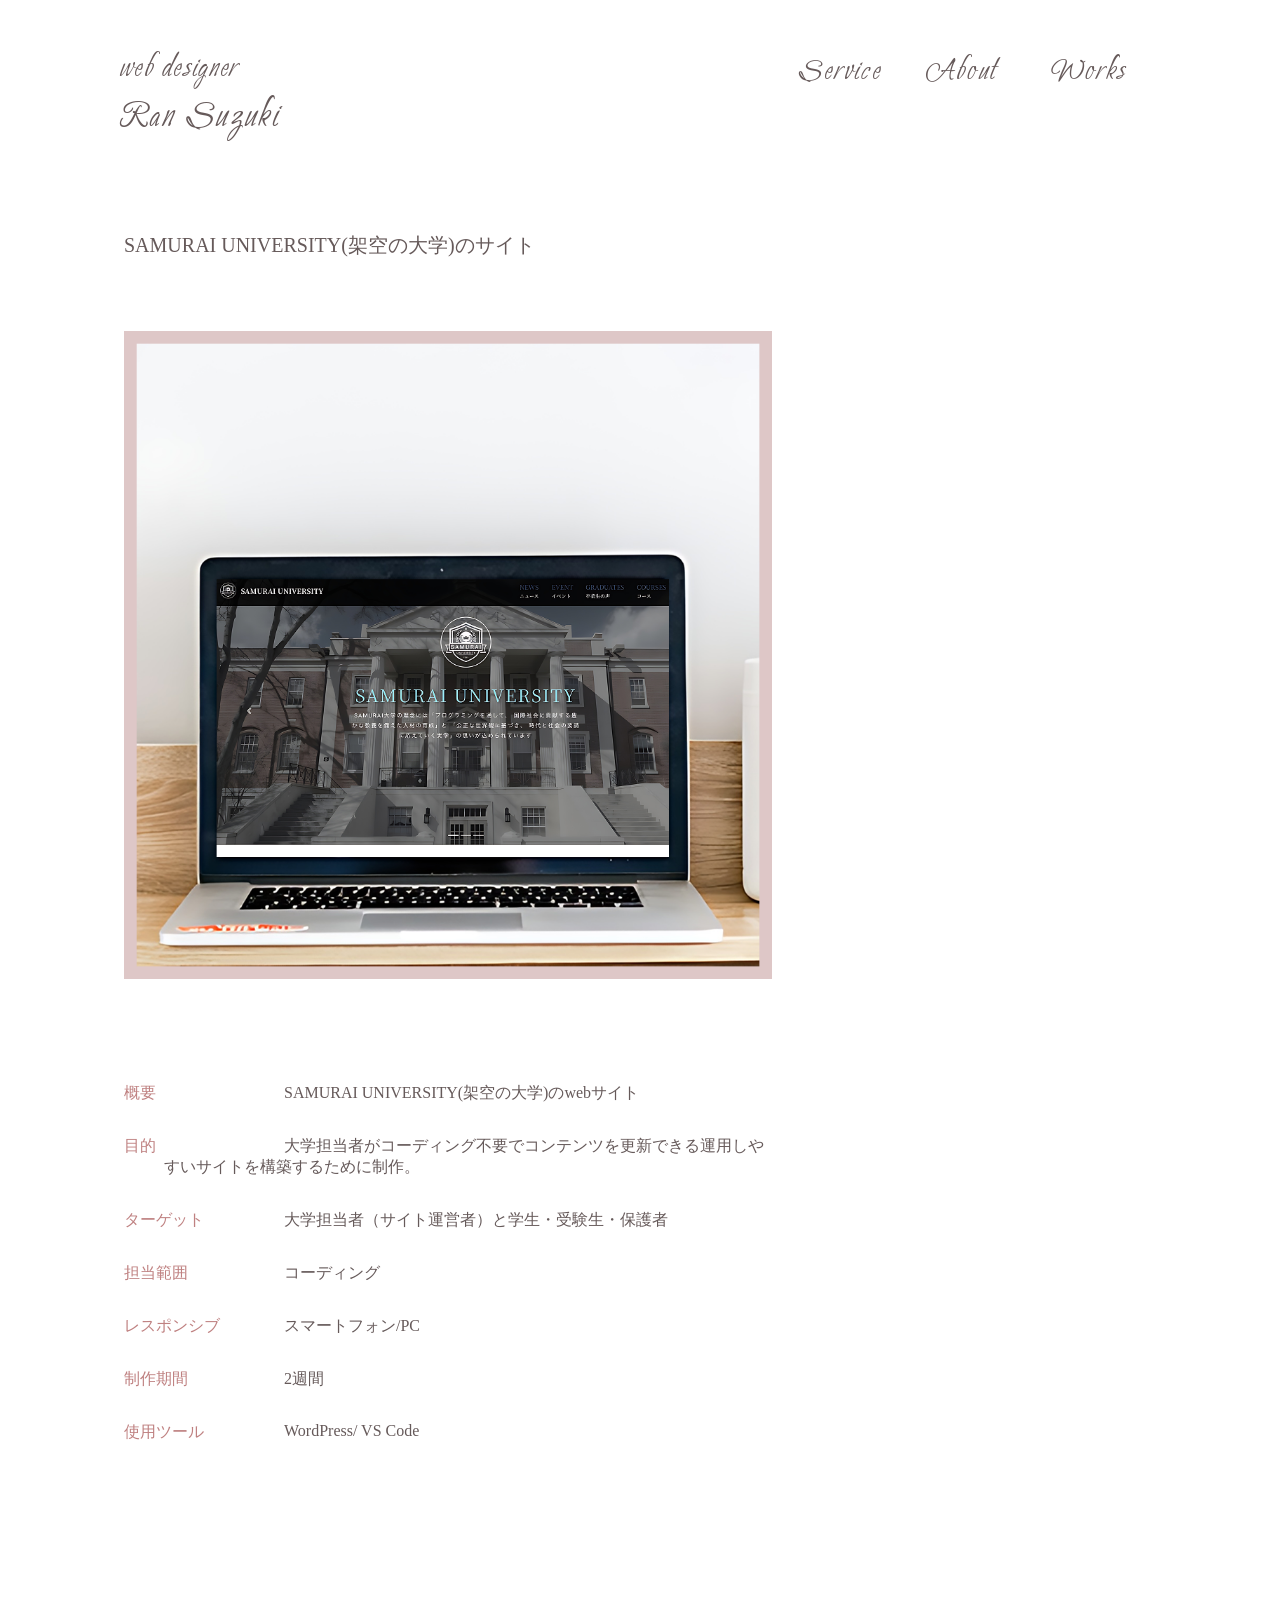
<file: R-portfolio/works4.html>
<!DOCTYPE html>
<html>
<head>
  <title>Ran | Designer Portfolio</title>
  <meta charset="UTF-8">
  <meta name="viewport" content="width=device-width,initial-scale=1">
  <meta name="description" content="Ran Suzuki | デザイナーのポートフォリオ">
  <link rel="stylesheet" href="style.css">
  <!-- ここでGoogle Fontsを読み込みます -->
   <link href="https://fonts.googleapis.com/css2?family=Petemoss&display=swap" rel="stylesheet">
</head>
<body>
<!-- ヘッダー -->
   <header>
    <!-- ロゴ -->
     <!-- PC用ナビゲーション -->
     
     <nav id="nav-pc">
      <div class="nav-box">
        <p class="logo">
    <a href="index.html" id="logo">
      <span class="text-small">web designer</span>
      <span class="text-medium">
      Ran Suzuki
      </span>
     </a>
        </h1>
        <ul class="pc-nav">
        <li class="pc-nav">
          <a href="index.html#service">Service</a>
        </li>
        <li class="pc-nav">
          <a href="about.html">About</a>
        </li>
        <li class="pc-nav">
          <a href="works.html">Works</a>
        </li>
      </ul>
      </div>
     </nav> 
   </header>
   <!-- 　スマホ用メニューボタン -->
 <button id="menu-sp" onclick="document.getElementById('nav-sp').style.display='block'">
  <img src="images/Hamburger.jpg" alt="ナビゲーションを開く">
  
 </button>
<!-- スマホ用ナビゲーション -->
<div id="nav-sp">
  <button id="close" onclick="document.getElementById('nav-sp').style.display='none'">
    <img src="images/button-close.png" alt="ナビゲーションを閉じる">
  </button>

  <nav class="grobal-nav">
    <ul class="global-nav__list">
      <li class="grobal-nav__item"><a class="menu" href="index.html" onclick="document.getElementById('nav-sp').style.display='none'">top</a></li>
      <li class="grobal-nav__item"><a class="menu" href="about.html" onclick="document.getElementById('nav-sp').style.display='none'">about</a></li>
      <li class="grobal-nav__item"><a class="menu" href="works.html" onclick="document.getElementById('nav-sp').style.display='none'">works</a></li>
    </ul>
  </nav>
  <div class="gloal-nav__item-sns">
    <a href="https://x.com/luna16956777407">
      <img src="images/twitter.png" alt="Twitterのリンク">
    </a>
    <a href="https://www.instagram.com/gecko.3289366/">
      <img src="images/instagram.png" alt="instagramのリンク">
    </a>
  </div>
</div>
   </header>
   <!-- workd4ページ開始 -->
   <section id="works1">
    <div class="wrapper">
     <h2 class="works1-title">SAMURAI UNIVERSITY(架空の大学)のサイト</h2>
     <img src="images/university.png" alt="大学サイトの画像" class="works1-image">
     <dl class="works1page-summary">
    <dt class="works-list">
      概要
    </dt>
    <dd class="works-text">SAMURAI UNIVERSITY(架空の大学)のwebサイト</dd>
     <dt class="works-list">
      目的
    </dt>
    <dd class="works-text">大学担当者がコーディング不要でコンテンツを更新できる運用しやすいサイトを構築するために制作。</dd>
    <dt class="works-list">
      ターゲット
    </dt>
     <dd class="works-text">大学担当者（サイト運営者）と学生・受験生・保護者</dd>
    <dt class="works-list">
      担当範囲
    </dt>
    <dd class="works-text">コーディング</dd>
    <dt class="works-list">
      レスポンシブ
    </dt>
    <dd class="works-text">スマートフォン/PC</dd>
    <dt class="works-list">
      制作期間
    </dt>
    <dd class="works-text">
      2週間
    </dd>
    <dt class="works-list">
      使用ツール
    </dt>
    <dd class="works-text">
      WordPress/ VS Code
    </dd>
     </dl>
    </div>
   </section>
</file>
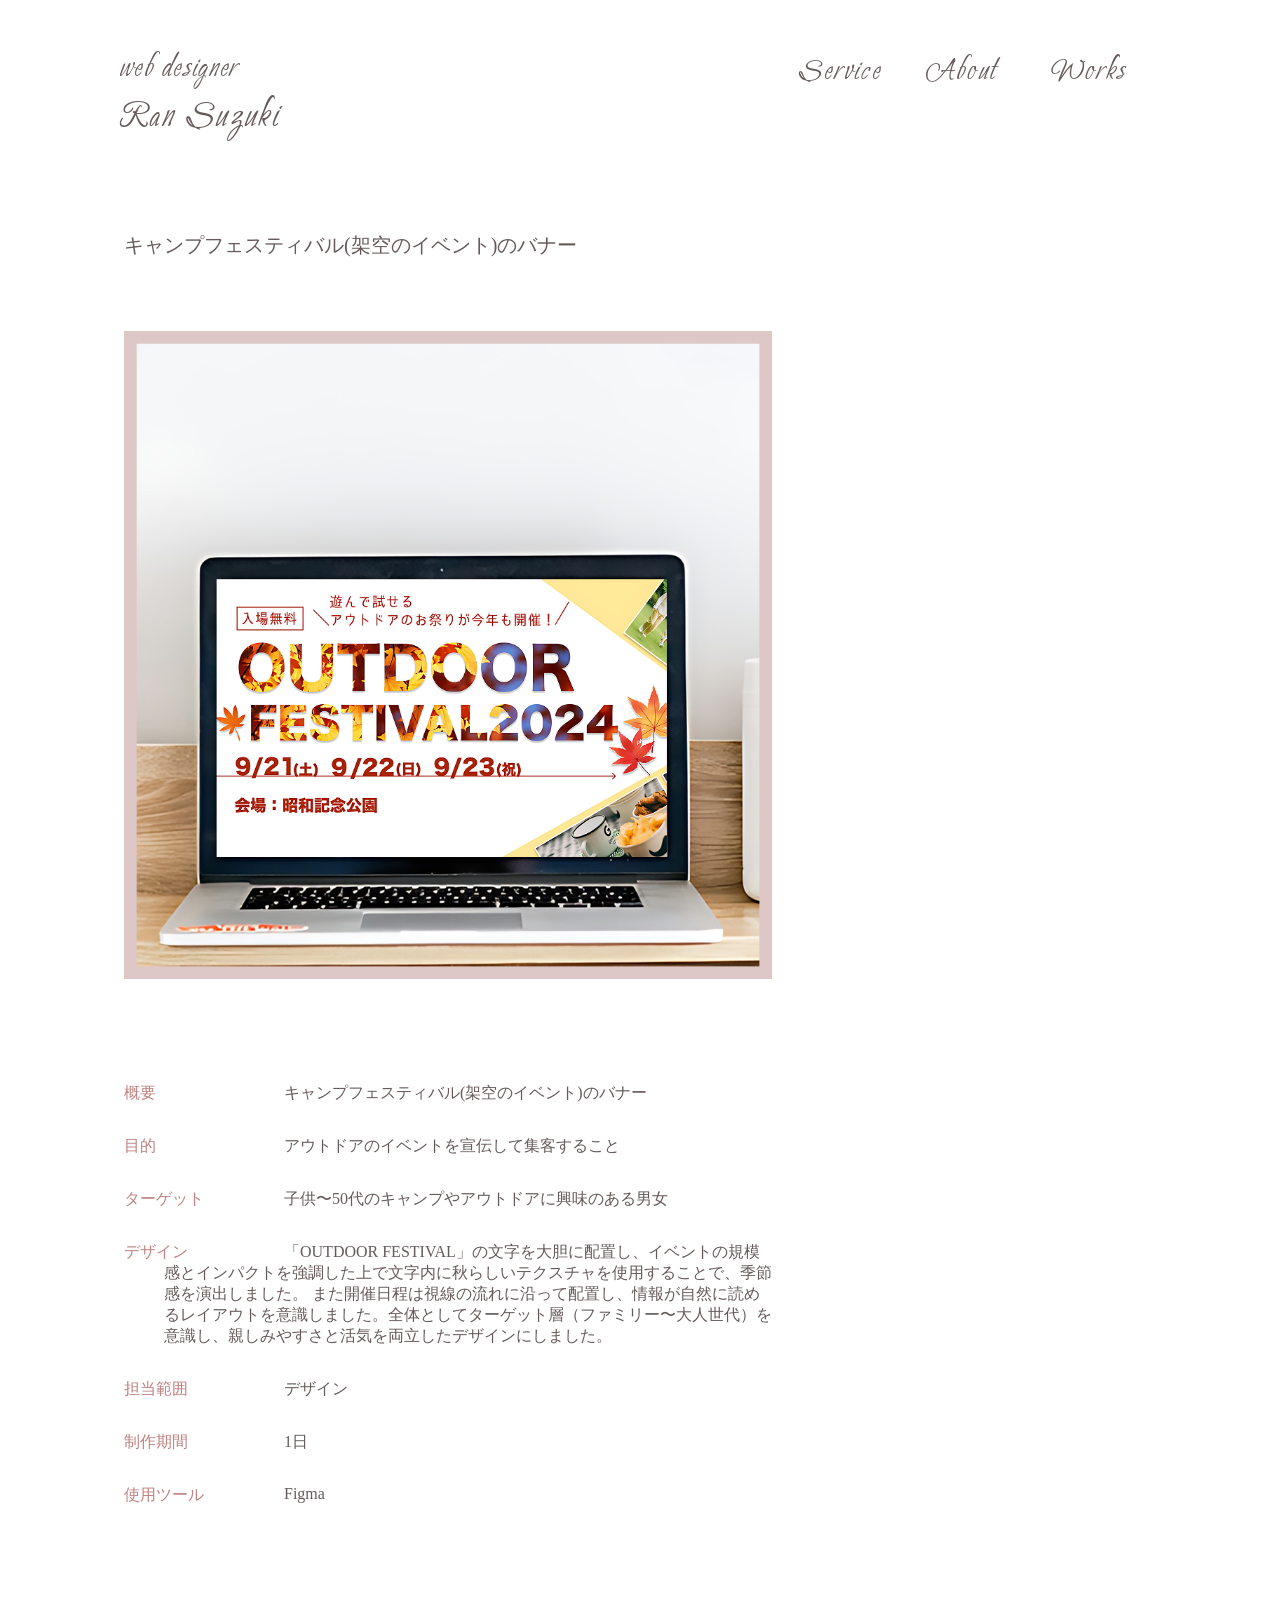
<file: R-portfolio/works5.html>
<!DOCTYPE html>
<html>
<head>
  <title>Ran | Designer Portfolio</title>
  <meta charset="UTF-8">
  <meta name="viewport" content="width=device-width,initial-scale=1">
  <meta name="description" content="Ran Suzuki | デザイナーのポートフォリオ">
  <link rel="stylesheet" href="style.css">
  <!-- ここでGoogle Fontsを読み込みます -->
   <link href="https://fonts.googleapis.com/css2?family=Petemoss&display=swap" rel="stylesheet">
</head>
<body>
<!-- ヘッダー -->
   <header>
    <!-- ロゴ -->
     <!-- PC用ナビゲーション -->
     
     <nav id="nav-pc">
      <div class="nav-box">
        <p class="logo">
    <a href="index.html" id="logo">
      <span class="text-small">web designer</span>
      <span class="text-medium">
      Ran Suzuki
      </span>
     </a>
        </h1>
        <ul class="pc-nav">
        <li class="pc-nav">
          <a href="index.html#service">Service</a>
        </li>
        <li class="pc-nav">
          <a href="about.html">About</a>
        </li>
        <li class="pc-nav">
          <a href="works.html">Works</a>
        </li>
      </ul>
      </div>
     </nav> 
   </header>
   <!-- 　スマホ用メニューボタン -->
 <button id="menu-sp" onclick="document.getElementById('nav-sp').style.display='block'">
  <img src="images/Hamburger.jpg" alt="ナビゲーションを開く">
  
 </button>
<!-- スマホ用ナビゲーション -->
<div id="nav-sp">
  <button id="close" onclick="document.getElementById('nav-sp').style.display='none'">
    <img src="images/button-close.png" alt="ナビゲーションを閉じる">
  </button>

  <nav class="grobal-nav">
    <ul class="global-nav__list">
      <li class="grobal-nav__item"><a class="menu" href="index.html" onclick="document.getElementById('nav-sp').style.display='none'">top</a></li>
      <li class="grobal-nav__item"><a class="menu" href="about.html" onclick="document.getElementById('nav-sp').style.display='none'">about</a></li>
      <li class="grobal-nav__item"><a class="menu" href="works.html" onclick="document.getElementById('nav-sp').style.display='none'">works</a></li>
    </ul>
  </nav>
  <div class="gloal-nav__item-sns">
    <a href="https://x.com/luna16956777407">
      <img src="images/twitter.png" alt="Twitterのリンク">
    </a>
    <a href="https://www.instagram.com/gecko.3289366/">
      <img src="images/instagram.png" alt="instagramのリンク">
    </a>
  </div>
</div>
   </header>
   <!-- works5ページ開始 -->
   <section id="works1">
    <div class="wrapper">
     <h2 class="works1-title">キャンプフェスティバル(架空のイベント)のバナー</h2>
     <img src="images/festival.png" alt="コーポレートサイトの画像" class="works1-image">
     <dl class="works1page-summary">
    <dt class="works-list">
    概要
    </dt>
    <dd class="works-text">キャンプフェスティバル(架空のイベント)のバナー</dd>
    <dt class="works-list">
      目的
    </dt>
    <dd class="works-text">アウトドアのイベントを宣伝して集客すること</dd>
    <dt class="works-list">
      ターゲット
    </dt>
    <dd class="works-text">子供〜50代のキャンプやアウトドアに興味のある男女</dd>
     <dt class="works-list">
      デザイン
     </dt>
      <dd class="works-text">「OUTDOOR FESTIVAL」の文字を大胆に配置し、イベントの規模感とインパクトを強調した上で文字内に秋らしいテクスチャを使用することで、季節感を演出しました。
        また開催日程は視線の流れに沿って配置し、情報が自然に読めるレイアウトを意識しました。全体としてターゲット層（ファミリー〜大人世代）を意識し、親しみやすさと活気を両立したデザインにしました。</dd>
    <dt class="works-list">
      担当範囲
    </dt>
    <dd class="works-text">デザイン</dd>
    <dt class="works-list">
      制作期間
    </dt>
    <dd class="works-text">
      1日
    </dd>
    <dt class="works-list">
      使用ツール
    </dt>
    <dd class="works-text">
      Figma
    </dd>
     </dl>
    </div>
   </section>
</file>
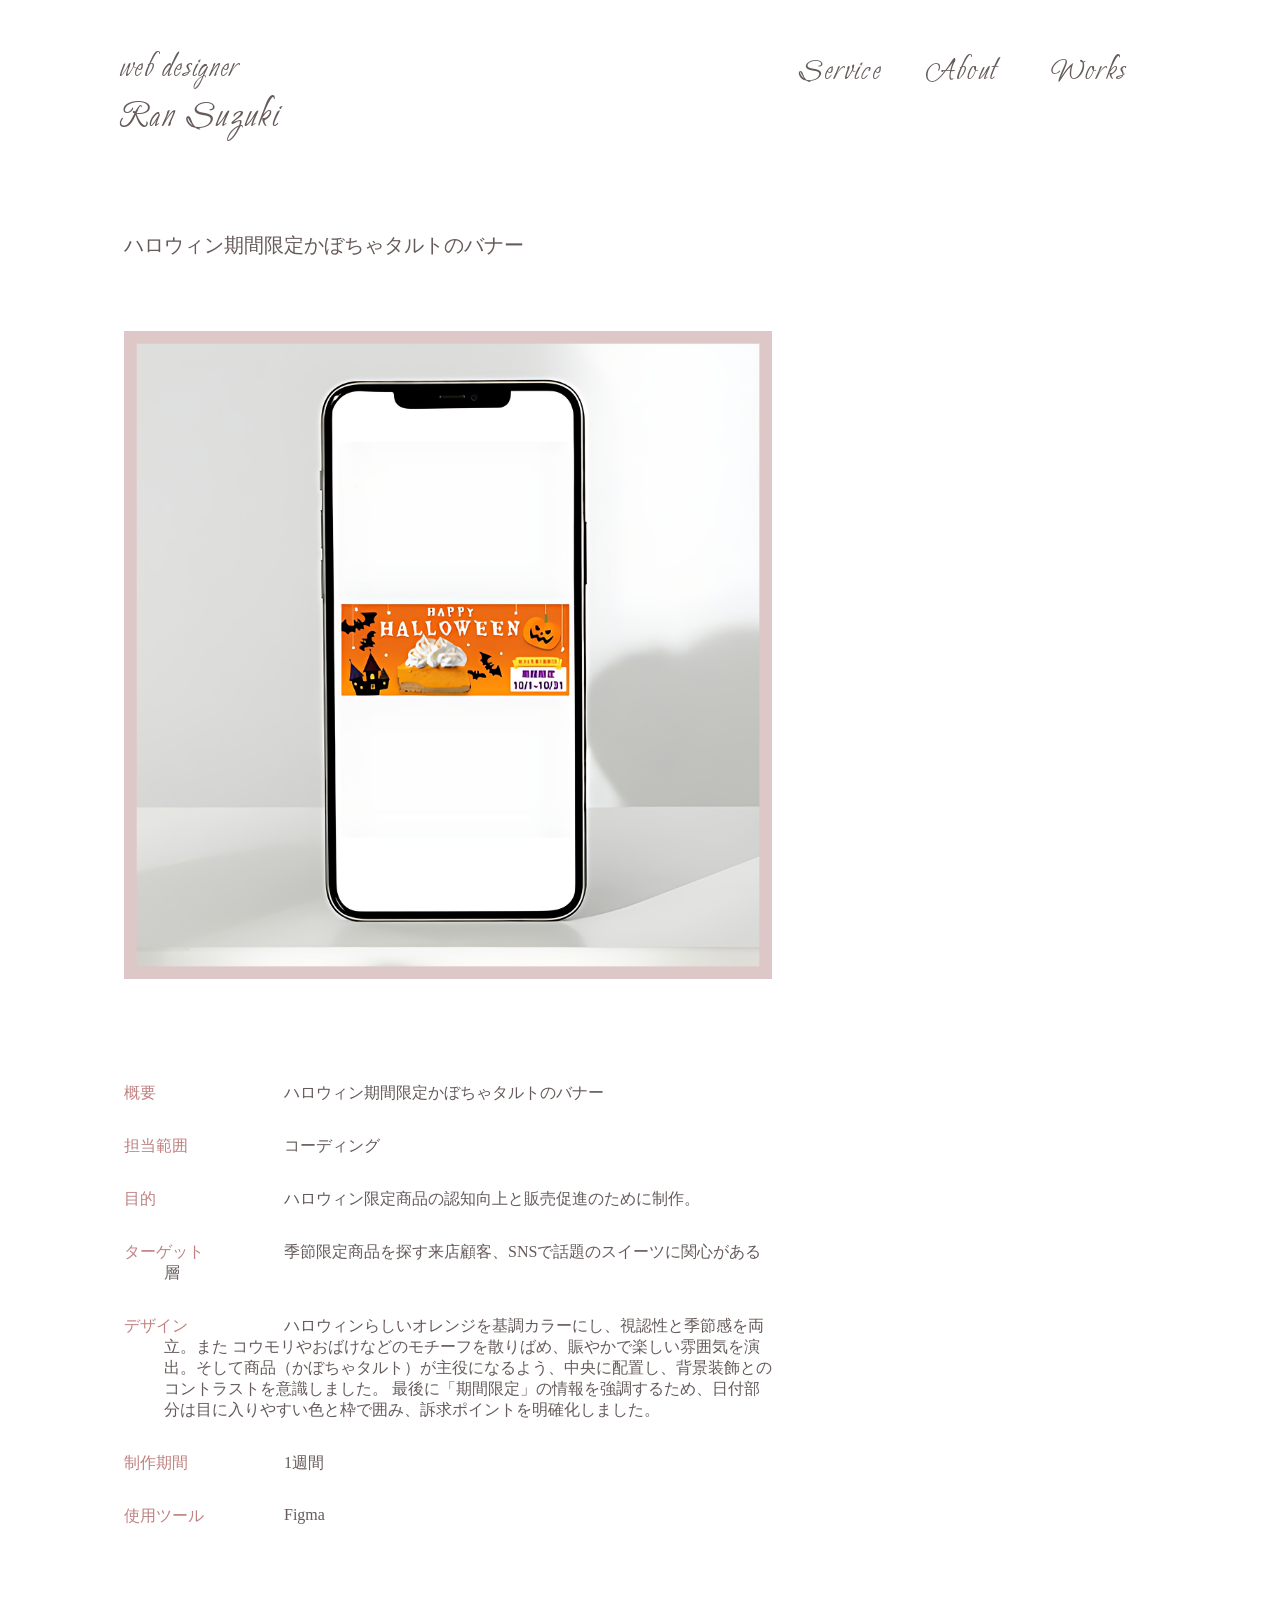
<file: R-portfolio/works6.html>
<!DOCTYPE html>
<html>
<head>
  <title>Ran | Designer Portfolio</title>
  <meta charset="UTF-8">
  <meta name="viewport" content="width=device-width,initial-scale=1">
  <meta name="description" content="Ran Suzuki | デザイナーのポートフォリオ">
  <link rel="stylesheet" href="style.css">
  <!-- ここでGoogle Fontsを読み込みます -->
   <link href="https://fonts.googleapis.com/css2?family=Petemoss&display=swap" rel="stylesheet">
</head>
<body>
  <!-- ヘッダー -->
   <header>
    <!-- ロゴ -->
     <!-- PC用ナビゲーション -->
     
     <nav id="nav-pc">
      <div class="nav-box">
        <p class="logo">
    <a href="index.html" id="logo">
      <span class="text-small">web designer</span>
      <span class="text-medium">
      Ran Suzuki
      </span>
     </a>
        </h1>
        <ul class="pc-nav">
        <li class="pc-nav">
          <a href="index.html#service">Service</a>
        </li>
        <li class="pc-nav">
          <a href="about.html">About</a>
        </li>
        <li class="pc-nav">
          <a href="works.html">Works</a>
        </li>
      </ul>
      
      </div>
     </nav> 
   </header>
   <!-- 　スマホ用メニューボタン -->
 <button id="menu-sp" onclick="document.getElementById('nav-sp').style.display='block'">
  <img src="images/Hamburger.jpg" alt="ナビゲーションを開く">
  
 </button>
<!-- スマホ用ナビゲーション -->
<div id="nav-sp">
  <button id="close" onclick="document.getElementById('nav-sp').style.display='none'">
    <img src="images/button-close.png" alt="ナビゲーションを閉じる">
  </button>

  <nav class="grobal-nav">
    <ul class="global-nav__list">
      <li class="grobal-nav__item"><a class="menu" href="index.html" onclick="document.getElementById('nav-sp').style.display='none'">top</a></li>
      <li class="grobal-nav__item"><a class="menu" href="about.html" onclick="document.getElementById('nav-sp').style.display='none'">about</a></li>
      <li class="grobal-nav__item"><a class="menu" href="works.html" onclick="document.getElementById('nav-sp').style.display='none'">works</a></li>
    </ul>
  </nav>
  <div class="gloal-nav__item-sns">
    <a href="https://x.com/luna16956777407">
      <img src="images/twitter.png" alt="Twitterのリンク">
    </a>
    <a href="https://www.instagram.com/gecko.3289366/">
      <img src="images/instagram.png" alt="instagramのリンク">
    </a>
  </div>
</div>
   </header>
   <!-- works6ページ開始 -->
   <section id="works1">
    <div class="wrapper">
     <h2 class="works1-title">ハロウィン期間限定かぼちゃタルトのバナー</h2>
     <img src="images/halloween.png" alt="コーポレートサイトの画像" class="works1-image">
     <dl class="works1page-summary">
    <dt class="works-list">
      概要
    </dt>
    <dd class="works-text">ハロウィン期間限定かぼちゃタルトのバナー</dd>
    <dt class="works-list">
    担当範囲
    </dt>
    <dd class="works-text">コーディング</dd>
    <dt class="works-list">
     目的
    </dt>
    <dd class="works-text">ハロウィン限定商品の認知向上と販売促進のために制作。</dd>
    <dt class="works-list">
      ターゲット
    </dt>
    <dd class="works-text">季節限定商品を探す来店顧客、SNSで話題のスイーツに関心がある層</dd>
    <dt class="works-list">
      デザイン
    </dt>
    <dd class="works-text">ハロウィンらしいオレンジを基調カラーにし、視認性と季節感を両立。また
コウモリやおばけなどのモチーフを散りばめ、賑やかで楽しい雰囲気を演出。そして商品（かぼちゃタルト）が主役になるよう、中央に配置し、背景装飾とのコントラストを意識しました。
最後に「期間限定」の情報を強調するため、日付部分は目に入りやすい色と枠で囲み、訴求ポイントを明確化しました。</dd>
    <dt class="works-list">
      制作期間
    </dt>
    <dd class="works-text">
      1週間
      <!-- ↑制作期間まだ未入力。分かり次第入力する -->
    </dd>
    <dt class="works-list">
      使用ツール
    </dt>
    <dd class="works-text">
      Figma
      <!-- 使用ツールまだ未入力、分かり次第入力する -->
    </dd>
     </dl>
    </div>
   </section>
</file>
<file: R-portfolio/style.css>
/* PC、スマホ共通スタイル */
/* topページのcss */
*,
*::before,
*::after {
  box-sizing: border-box;
}

body {
  font-family:  "petemoss", "ヒラギノ明朝 ProN", "Hiragino Mincho ProN", "MS 明朝", "MS Mincho", serif;
  color: #665A5A;
}

p {
  font-size:16px;
  letter-spacing: 0.08em;
  line-height: 1.7;
}

/* パソコンのコーディング */
/* ここからがtopページのcss */
#nav {
  position: fixed;
  width: 100%;
  top: 0;
  z-index: 200;
}

.nav-box {
  display: flex;
  justify-content: space-between;
  max-width:  1080px;
  height: 120px;
  padding: 20px;
  margin: 0 auto;

}


.nav-box li {
  width: 128px;
  height: 48px;
  display: list-item;
  text-align: -webkit-match-parent;
    position: relative;
   z-index: 20;
   
}



/* リンクホバー時などの色の設定、リンク前の箇条書きの点を削除する設定 */
a:link, a:visited, a:hover, a:active {
  color: #665A5A;
  text-decoration: none;
  
}

.nav-box ul {
  display: flex;
  align-items: center;
   list-style: none; 
}

.nav-box li a {
  position: relative;
  display: inline-block;
  font-size: 40px;
  height: 50px;
  margin: 0 1.3rem;
  letter-spacing: 0.12rem;
  line-height: 50px;
 
}

#gnav {
  position: fixed;
  top: 1rem;
  background-color: transparent;
  width: 100%;
  height: 50px;
  z-index: 90;
}


.pc-nav {
  position: relative;
  z-index: 20;
}

.text-small {
  font-size: 40px;
}
.text-medium {
  font-size: 48px;
}
#logo {
 display: flex;
 flex-direction: column;
}

/* ここからがメインビジュアルセクションのcss */
.topMain-contents {
  position: relative;
  max-width:1080px;
  height: 550px;
  background-image: url(images/pc-mv.png);
  background-repeat: no-repeat;
}




.main-visual {
  width: 100%;
  height: 525px;
}

/* ここからがtopページ-serviceセクションのcss */
#service {
  width: 100%;
  background: #F2E2E2;
}

.text-big {
  font-size: 60px;
  color:#665A5A;
  
}

.decoration {
  font-size: 40px;
  color:#665A5A;
  
}

.service-message {
  font-size: 20px;
  position: relative;
  z-index: 30;
}
.english-service-message {
  margin-bottom: 40px;
  position: relative;
  right: 40px;
}
.service-flexAll {
  display: flex;
  align-items: center;
  background-image: url("images/curve.png");
  background-repeat: no-repeat;
  background-position: left center;
}
.service-left {
  position: relative;
}

.service-right {
  margin-left: auto;
  margin-right: 80px;
}
.vase-image {
  width: 400px;
  height: 536px;
  padding-top: 104px;
  padding-bottom: 104px;
  position: absolute;
  top: 0;
  z-index: 30;
}
.curve {
  position: relative;
  z-index: 10;
  padding-top: 240px;
}
.vase-image {
  width: 400px;
  height: 700px;
  position: relative;
  z-index: 20;
}
.english-service-message {
  position: relative;
  z-index: 30px;
}



/* topページ-aboutセクションのcss */

#top-about {
 padding-bottom: 104px;
}

.topAbout-flexAll {
  display: flex;
  align-items: left;
  justify-content: space-between;
}

.topAbout-profile {
  width: 248px;
  height: 248px;
  display: block;
}
.topAbout-right {
  position: relative;  
  width: 350px;        
}

.topAbout-candle {
  position: absolute;
  bottom: -80px;  
  right: -20px;
  width: 272px;     /* 少し小さくする */
  height: 184px;
}
.about-description {
  font-family: "ヒラギノ明朝 ProN";
}
/* topページ-worksセクションのcss */
.title-top-works {
  font-size: 80px;
  font-weight: normal;
  text-align: left;
  margin-bottom: 72px;
  margin-top: 0;
}

.topWorks-flexAll {
  display: flex;
  flex-wrap: wrap;
  justify-content: space-between;
  margin-bottom: 72px;
  margin-top: 0;
}

.topWorks-flexAll-inner {
  position: relative;
  width: 32%;
  margin-bottom: 18px;
  /* ↑とりあえず参考サイトを真似てwidth,margin-bottomの数値を設定、後で自分のサイトのサイズに直す */
}
.logo {
  letter-spacing: 0.08em;
  line-height: 1.1;
}
.view-more {
  margin: 0 auto;
  display: block;
  width: 248px;
  height: 48px;
  border: 1px solid #665A5A;
  text-align: center;
  font-size: 32px;
  background: #F2E2E2;
  padding-left: 0;
  line-height: 50px;
  /* とりあえず参考サイトを真似て設定、transitionは未設定 */
  
}
.view-more-about {
  display: flex;
  flex-direction: row-reverse;

}
.view-more-btn {
  font-size: 32px;
}


/* topページ-contactセクションのcss */
.top-contact {
  text-align: center;
  margin-bottom: 72px;
}
.contact-btn {
  margin: 0 auto;
  display: block;
  width: 248px;
  height: 48px;
  border: 1px solid #665A5A;
  text-align: center;
  background: #F2E2E2;
  line-height: 50px;
  margin-bottom: 100px;
  font-family: "ヒラギノ明朝 ProN", "Hiragino Mincho ProN", "MS 明朝";
  /* line-height,transition,text-decorationは参考サイトをそのまま持ってきたので特に変えてない */
}
.dried-flowers{
  margin: 0 auto;
}

.title-contact {
  margin-top: 0;
  margin-bottom: 40px;
  font-size: 80px;
  font-weight: normal;
  
}

.vector11 {
  width: 100%;
  z-index: 20;
  
  
}
.image-wrapper {
  position: relative;
}

.copyright {
  position: absolute;
  bottom: 0;          /* 下にくっつける */
  left: 50%;          /* 真ん中基準 */
  transform: translateX(-50%);
  font-family: "ヒラギノ明朝 ProN";
}

/* aboutページ、aboutセクションのcss */
#profile {
  padding-bottom: 80px;
}

.wrapper {
  padding:0 24px;
  width: 1920px;
  max-width: 1080px;
  margin: 0 auto;
 
}

.image-profile {
  width:248px;
  height:336px;
}

.profile-flexAll {
  display: flex;
  justify-content: space-between;
}

img {
  display: block;
}

#profile {
  padding-bottom: 40px;
}

/* aboutページ、skillsセクションのcss */
#skills {
  padding-top: 0;
  padding-bottom: 104px;
  width: 100%;
  background: #F2E2E2;

}

h4 {
  text-align: left;
  font-size: 40px;
  margin-bottom: 24px;
  font-weight: normal;

  /* まだ参考サイトのようにfont-faamily,letter-spacing,line-height未入力 */
}


.title {
  font-size: 80px;
  font-weight: normal;
  text-align: left;
  margin-top: 0;
  margin-bottom: 72px;

  
  /* まだ参考サイトのようにletter-spacing,line-height,margin-bottom,font-family未入力 */
}
.skills-title {
  text-indent: 24px;
  font-family: "ヒラギノ明朝 ProN", "Hiragino Mincho ProN", "MS 明朝";
  font-size: 24px;
}


.skills-text {
  padding-left: 32px;
  margin-bottom: 16px;
  font-family: "ヒラギノ明朝 ProN", "Hiragino Mincho ProN", "MS 明朝";
  /* まだお手本サイトのようにletter-spacing,line-height未設定 */
}

.skills-text1 {
  text-indent: 48px;
  font-family: "ヒラギノ明朝 ProN", "Hiragino Mincho ProN", "MS 明朝";
}



.skills-title .margin-right {
   margin-right: 15px;
}

/* ここからがworksページのcss */

.works-corporate {
  width: 648px;
  height:648px;
  margin-left:155px;
  margin-right: 155px;
  
  
}

.works-page-images {
  width: 648px;
  height: 648px;
}

.title-sub {
  padding-top: 24px;
  padding-bottom: 184px;
  font-family: "ヒラギノ明朝 ProN""Hiragino Mincho ProN", "MS 明朝";
  margin: 0;
}


h3 {
  font-family: 'Unna', serif;;
  font-size: 30px;
  letter-spacing: 3rem;
  line-height: 1;
  font-weight: normal;
  border-left: 15px;
  padding-right: 10px;
  float: left;
  margin-bottom: 184px;
  /* とりあえず参考サイトと同じように設定 */
}
/* ここからがworks1ページのcss */
#works1 {
  padding-bottom: 80px;
}

.works1-title {
  text-align: left;
  margin-top: 104px;
  margin-bottom: 72px;
  font-size: 20px;
  font-weight: normal;
  font-family: "ヒラギノ明朝 ProN", "Hiragino Mincho ProN", "MS 明朝";
  /* まだ参考サイトのようにletter-spacing,line-height,font-family未設定 */
}

.works1-image {
  width: 648px;
  height: 648px;
}

dl.works1page-summary {
  display: block;
  flex-wrap: wrap;
  margin: 104px 0 80px;
 
}

dl {
  display: block;
  margin-block-start: 1em;
  margin-block-end: 1em;
  margin-inline-start: 0px;
  margin-inline-end: 0px;
}
dt.works-list {
  display: block;
  float: left;
  width: 160px;
  color: #BF8181;
/* ↑worksそれぞれのページの小見出しの色まだ保留中！！！！！！！！！！！！！！！！！！！ */
  font-weight:500
}
dd.works-text {
  width: 610px;
  margin-bottom: 32px;
  vertical-align: baseline;
  font-family: "ヒラギノ明朝 ProN", "Hiragino Mincho ProN", "MS 明朝";
}

dt.works-list::after {
  content: '';
}

::after {
  box-sizing: border-box;
  padding: 0;
  margin: 0;
  list-style: none;
  text-decoration: none;
}
#nav-sp {
  display: none; /* 初期非表示 */
}
#menu-sp {
  display: none;
}

/* スマホ用ナビを非表示 */
#nav-sp,
#menu-sp {
  display: none;
}











/*=============================
スマートフォン用のスタイル
=============================*/
@media screen and (max-width:390px){
  /* PC用ナビゲーション非表示 */
  #nav-pc {
    display: none;
  }

  /* ハンバーガーメニュー */
  #menu-sp {
    display: block;
    background-color: transparent;
    float: right;
    padding: 0;
    border: none;
  }

  /* スマホ用ナビゲーションの表示切替 */
  /* 初期状態、レイアウトと非表示設定 */
#nav-sp {
  background-color: #F2E2E2;
  position: fixed;
  left: 0;
  top: 0;
  height: 100%;
  width: 100%;
  display: none;
  z-index: 100;
}

/* ×ボタン */
#close {
  position: absolute;
  top: 20px;
  right: 20px;
  background-color: transparent;
  border: none;
}

#nav-sp nav ul {
  padding-left: 0;
}

#nav-sp nav li {
  list-style: none;
}

/* ナビゲーションのリンクの装飾設定 */
#nav-sp nav a {
  display: block;
  color: #665A5A;
}

#nav-sp nav a:hover {
  text-decoration: none;
}

#nav-sp .menu {
  text-decoration: none;
  margin: 0 20px 0 20px;
  height: 44px;
  font-size: 40px;
  
}
.grobal-nav__item {
  text-align: center;
  font-size: 16px;
}

.gloal-nav__item-sns {
  display: flex;
  margin-top: 30px;
  justify-content: center;
  
}

.grobal-nav__item {
  display: block;
  padding: 20px 0;
  text-decoration: none;
  font-weight: 500;
}

img {
  
  margin-left: 0 auto;
  
}
#sns {
  position: absolute;
  bottom: 20px;
  left: 20px;

}

#sns > a {
  margin-right: 30px;
}

p {
  font-size:15px;
  letter-spacing: 0.06em;
  line-height: 1.55;
}
/* スマホ版メインビジュアルセクションのcss */

.topMain-contents {
  position: relative;
  max-width:1080px;
  height: 520px;
  background-image: url(images/sp-mv.png);
  background-repeat: no-repeat;
}
.wrapper {
  padding: 0 24px;
  width: 100%;
  max-width: 1080px;
  margin: 0 auto;
}


/* スマホ版topページserviceセクションのcss */
#service {
  width: 100%;
  height: 602px;
  background: #F2E2E2;
}

.service-left {
  align-self: center;
}

.service-right {
  margin-left: 0;
  margin-right: 0;
}
.text-big {
 font-size: 28px;
 color: #665A5A;
 padding-top: 88px;
 padding-bottom: 40px;
 
 
}
.decoration {
  font-size: 14px;
  color: #665A5A;
  
  
}

.sevice-message {
  padding-top: 120px;
}
#service {
  width: 100%;
  background-color: #F2E2E2;
}
.flower-image {
  width: 200px;
  height: 200px;
  padding-top: 224px;
  padding-bottom: 72px;
}
.topAbout-profile {
  width: 112px;
  height: 112px;
  margin-left: 40px;
  margin-bottom: 100px;
}

h2.title {
  font-size: 56px;
  font-weight: normal;
  padding-top: 64px;
  text-align: left;
  margin-bottom: 40px;
  /* まだ参考サイトのようにletter-spacing,line-height,margin-bottom,font-family未入力 */
}




.vase-image {
  width: 208px;
  height: 344px;
  padding-top: 0;
  padding-bottom: 64px;
  position: static;
  top: 0;
  margin-left: -40px;
  
}

.service-flexAll {
  display: flex;
  background-image: url("images/curve.png");
  background-repeat: no-repeat;
  background-position: left center;
  flex-direction: column-reverse;
}

/* スマホ版topページaboutセクションのcss */

.topAbout-right {
  width: 350px;        
}

#top-about {
 padding-bottom: 64px;
}
/* スマホ版topページ、worksセクションのcss */
.topWorks-flexAll {
  display: flex;
  flex-direction: column;
  flex-wrap: wrap;
  justify-content: space-between;
  margin-bottom: 72px;
  margin-top: 0;
}

.text-big {
  font-size: 56px;
  color:#665A5A;
  
}

.decoration {
  font-size: 48px;
  color:#665A5A;
  
}

.service-message {
  font-size: 20px;
  position: relative;
  margin: 0;
}
.english-service-message {
  margin-top: 64px;
  margin-bottom: 20px;
  position: relative;
  margin-left: auto;
  margin-right: auto;
  right: 40px;
  text-align: center;

}


/* スマホ版topページ、worksセクションのcss */
.title-top-works {
  font-size: 56px;
  font-weight: normal;
  text-align: left;
   margin-top: 0;
  margin-bottom: 40px;
}

.topAbout-flexAll {
  flex-direction: column-reverse;
  
}

/* topページcontactセクションのcss */

.title-contact {
  margin-top: 0;
  margin-bottom: 40px;
  font-size: 80px;
  font-weight: normal;
  
}
.dried-flowers {
  width: 342px;
  height:150px;
}
.contact-btn {
  margin: 0 auto;
  display: block;
  width: 248px;
  height: 48px;
  border: 1px solid #665A5A;
  text-align: center;
  background: #F2E2E2;
  line-height: 50px;
  margin-bottom: 100px;
  font-family: "ヒラギノ明朝 ProN", "Hiragino Mincho ProN", "MS 明朝";
}

/* スマホ版aboutページaboutセクションのcss */

.image-profile {
  width:224px;
  height:272px;
  
}

.topAbout-candle {
  position: static;
  width: 144px;     /* 少し小さくする */
  height: 112px;
  margin-bottom: 35px;
  margin-left: 70px;
  position: absolute;
  left:  50px;
  top: 60px;
}


.about-description {
  font-family: "ヒラギノ明朝 ProN";
  margin: 0;
}

.profile-image-l {
  align-self: center;
 margin-bottom: 30px;}

/* スマホ版aboutページ、skillsセクションのcss */
#skills {
  padding-top: 0;
  padding-bottom: 64px;
  width: 100%;
  background: #F2E2E2;


}
.profile-flexAll {
  display: flex;
  flex-direction: column-reverse;
}

h4 {
  text-align: left;
  font-size: 24px;
  margin-bottom: 24px;
  font-weight: normal;
  
  /* まだ参考サイトのようにfont-faamily,letter-spacing,line-height未入力 */
}



/* スマホ版worksページのcss */
.title-sub {
  padding-top: 8px;
  padding-bottom: 144px;
  font-family: "ヒラギノ明朝 ProN", "Hiragino Mincho ProN", "MS 明朝";
  margin: 0;
  /* ワークフレームとは異なりpadding-bottomを144pxに設定あとでワイヤーフレーム直す */
}

.works-page-images {
  width: 336px;
  height: 336px;
}


/* ワークス1ページのcss */
.works1-image {
  width: 336px;
  height: 336px;
}

.works1-title {
  text-align: left;
  margin-top: 64px;
  margin-bottom: 72px;
  font-size: 20px;
  font-weight: normal;
  font-family: "ヒラギノ明朝 ProN", "Hiragino Mincho ProN", "MS 明朝";
  /* まだ参考サイトのようにletter-spacing,line-height,font-family未設定 */
}

dt.works-list {
  display: block;
  float: left;
  width: 88px;
  color: #BF8181;
/* ↑worksそれぞれのページの小見出しの色まだ保留中！！！！！！！！！！！！！！！！！！！ */
  font-weight:500
}
dd.works-text {
  width: 256px;
  margin-bottom: 30px;
  vertical-align: baseline;
  font-family: "ヒラギノ明朝 ProN", "Hiragino Mincho ProN", "MS 明朝";
}
}
</file>
